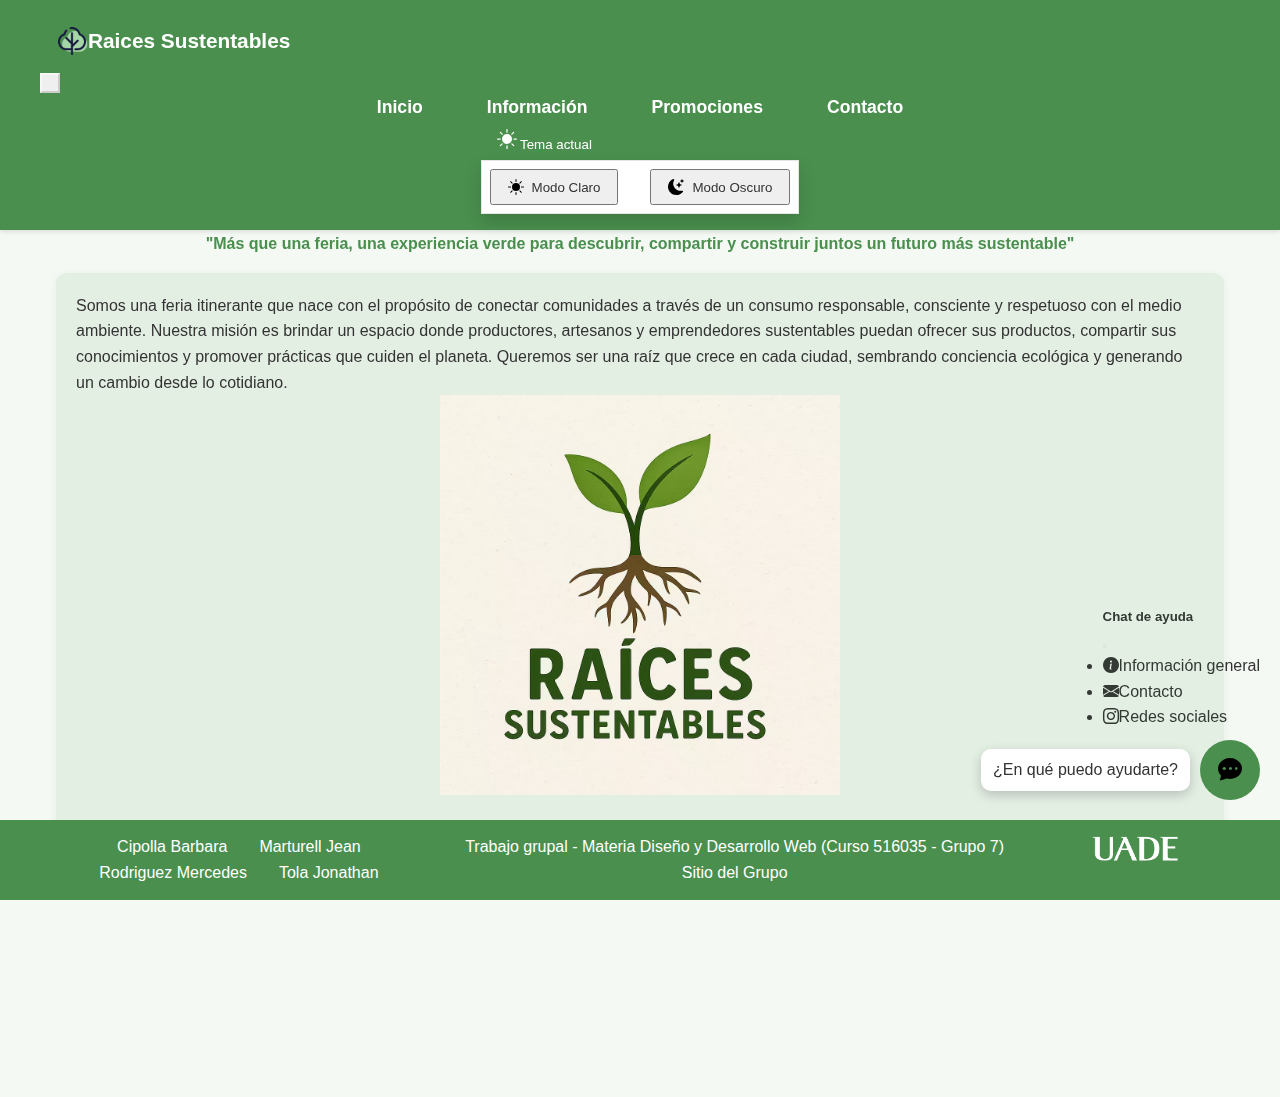
<file: index.html>
<!DOCTYPE html>
<html lang="es">

<head>
    <meta charset="UTF-8">
    <meta name="viewport" content="width=device-width, initial-scale=1">
    <meta name="description" content="Raices Sustentables - Proyecto de sustentabilidad">
    <title>Raices Sustentables</title>
    <link href="https://cdn.jsdelivr.net/npm/bootstrap@5.3.6/dist/css/bootstrap.min.css" rel="stylesheet"
        integrity="sha384-4Q6Gf2aSP4eDXB8Miphtr37CMZZQ5oXLH2yaXMJ2w8e2ZtHTl7GptT4jmndRuHDT" crossorigin="anonymous">
    <link href="https://cdn.jsdelivr.net/npm/bootstrap-icons@1.11.3/font/bootstrap-icons.css" rel="stylesheet">
    <link rel="stylesheet" href="src/css/styles.css">
    <link rel="stylesheet" href="src/css/home.css">
    <link rel="stylesheet" href="src/css/chatbot.css">
    <link rel="icon" href="src/img/icons8-árbol-48.png" />
</head>

<body>
    <header>
        <nav class="navbar navbar-expand-lg">
            <div class="container-fluid px-4">
                <a class="navbar-brand text-white text-decoration-none" href="index.html">
                    <img src="src/img/icons8-árbol-48.png" alt="Logo" width="40" height="40" class="me-2">
                    Raices Sustentables
                </a>
                <button class="navbar-toggler" type="button" data-bs-toggle="collapse" data-bs-target="#navbarNav"
                    aria-controls="navbarNav" aria-expanded="false" aria-label="Toggle navigation">
                    <span class="navbar-toggler-icon"></span>
                </button>
                <div class="collapse navbar-collapse" id="navbarNav">
                    <ul class="navbar-nav ms-auto mb-2 mb-lg-0 me-4">
                        <li class="nav-item px-3">
                            <a class="nav-link" href="index.html">Inicio</a>
                        </li>
                        <li class="nav-item px-3">
                            <a class="nav-link" href="src/informacion.html">Información</a>
                        </li>
                        <li class="nav-item px-3">
                            <a class="nav-link" href="src/pagos.html">Promociones</a>
                        </li>
                        <li class="nav-item px-3">
                            <a class="nav-link" href="src/contacto.html">Contacto</a>
                        </li>
                    </ul>
                    <ul class="navbar-nav">
                        <li class="nav-item">
                            <div class="dropdown">
                                <button class="btn dropdown-toggle" type="button" data-bs-toggle="dropdown"
                                    aria-expanded="false" id="darkModeToggle" aria-label="Cambiar tema de la página">
                                    <img src="src/img/sun-fill.svg" alt="" width="20" height="20"
                                        style="filter: invert(1);" aria-hidden="true">
                                    <span class="visually-hidden">Tema actual</span>
                                </button>
                                <ul class="dropdown-menu dropdown-menu-end" aria-labelledby="darkModeToggle">
                                    <li><button class="dropdown-item" data-theme="light">
                                            <img src="src/img/sun-fill.svg" alt="" width="16" height="16" class="me-2"
                                                aria-hidden="true">
                                            <span>Modo Claro</span>
                                        </button></li>
                                    <li><button class="dropdown-item" data-theme="dark">
                                            <img src="src/img/moon-stars-fill.svg" alt="" width="16" height="16"
                                                class="me-2" aria-hidden="true">
                                            <span>Modo Oscuro</span>
                                        </button></li>
                                </ul>
                            </div>
                        </li>
                    </ul>
                </div>
            </div>
        </nav>
    </header>
    <main>
        <h1>¡ Bienvenido a Raices Sustentables !</h1>
        <div class="text-center">
            <h3 class="slogan">
                "Más que una feria, una experiencia verde para descubrir, compartir y construir juntos un futuro más
                sustentable"
            </h3>
        </div>
        <div class="container px-0">
            <section id="mision">
                <div class="row">
                    <p> Somos una feria itinerante que nace con el propósito de conectar comunidades a través de un
                        consumo responsable, consciente y respetuoso con el medio ambiente.
                        Nuestra misión es brindar un espacio donde productores, artesanos y emprendedores sustentables
                        puedan ofrecer sus productos, compartir sus conocimientos y promover prácticas que cuiden el
                        planeta.
                        Queremos ser una raíz que crece en cada ciudad, sembrando conciencia ecológica y generando un
                        cambio desde lo cotidiano.
                    </p>
                    <img src="src/img/logo.avif" alt="En construcción" class="logo-preliminar">
                </div>
            </section>
        </div>
    </main>
    <footer>
        <div class="footer-content">
            <div>
                <ul class="list-unstyled mb-0">
                    <li>Cipolla Barbara</li>
                    <li>Marturell Jean</li>
                </ul>
                <ul class="list-unstyled mb-0">
                    <li>Rodriguez Mercedes</li>
                    <li>Tola Jonathan</li>
                </ul>
            </div>
            <div>
                <div>
                    <p class="mb-1">Trabajo grupal - Materia Diseño y Desarrollo Web (Curso 516035 - Grupo 7)</p>
                </div>
                <div>
                    <a href="https://cuervojona.github.io/tp-g7-raices-sustentables/index.html">Sitio del Grupo</a>
                </div>
            </div>
            <div class="align-content-center">
                <img src="src/img/uade-logo.png" alt="uade-logo">
            </div>
        </div>
    </footer>
    <div id="chatbot-container">
        <div id="chatbot-label">¿En qué puedo ayudarte?</div>
        <button id="chatbot-button" class="btn btn-primary shadow" data-bs-toggle="modal"
            data-bs-target="#chatbotModal">
            <i class="bi bi-chat-dots-fill"></i>
        </button>
    </div>

    <!-- Modal del chatbot -->
    <div class="modal fade chatbot-modal" id="chatbotModal" tabindex="-1" aria-hidden="true">
        <div class="modal-dialog">
            <div class="modal-content shadow">
                <div class="modal-header">
                    <h5 class="modal-title">Chat de ayuda</h5>
                    <button type="button" class="btn-close" data-bs-dismiss="modal" aria-label="Cerrar"></button>
                </div>
                <div class="modal-body">
                    <ul class="list-group">
                        <li class="list-group-item list-group-item-action" onclick="mostrarRespuesta('info')">
                            <i class="bi bi-info-circle-fill me-2"></i>Información general
                        </li>
                        <li class="list-group-item list-group-item-action" onclick="mostrarRespuesta('contacto')">
                            <i class="bi bi-envelope-fill me-2"></i>Contacto
                        </li>
                        <li class="list-group-item list-group-item-action" onclick="mostrarRespuesta('redes')">
                            <i class="bi bi-instagram me-2"></i>Redes sociales
                        </li>
                    </ul>
                </div>
            </div>
        </div>
    </div>
    <script src="src/js/script.js"></script>
    <script src="https://cdn.jsdelivr.net/npm/bootstrap@5.3.6/dist/js/bootstrap.bundle.min.js"
        integrity="sha384-j1CDi7MgGQ12Z7Qab0qlWQ/Qqz24Gc6BM0thvEMVjHnfYGF0rmFCozFSxQBxwHKO"
        crossorigin="anonymous"></script>
</body>

</html>
</file>
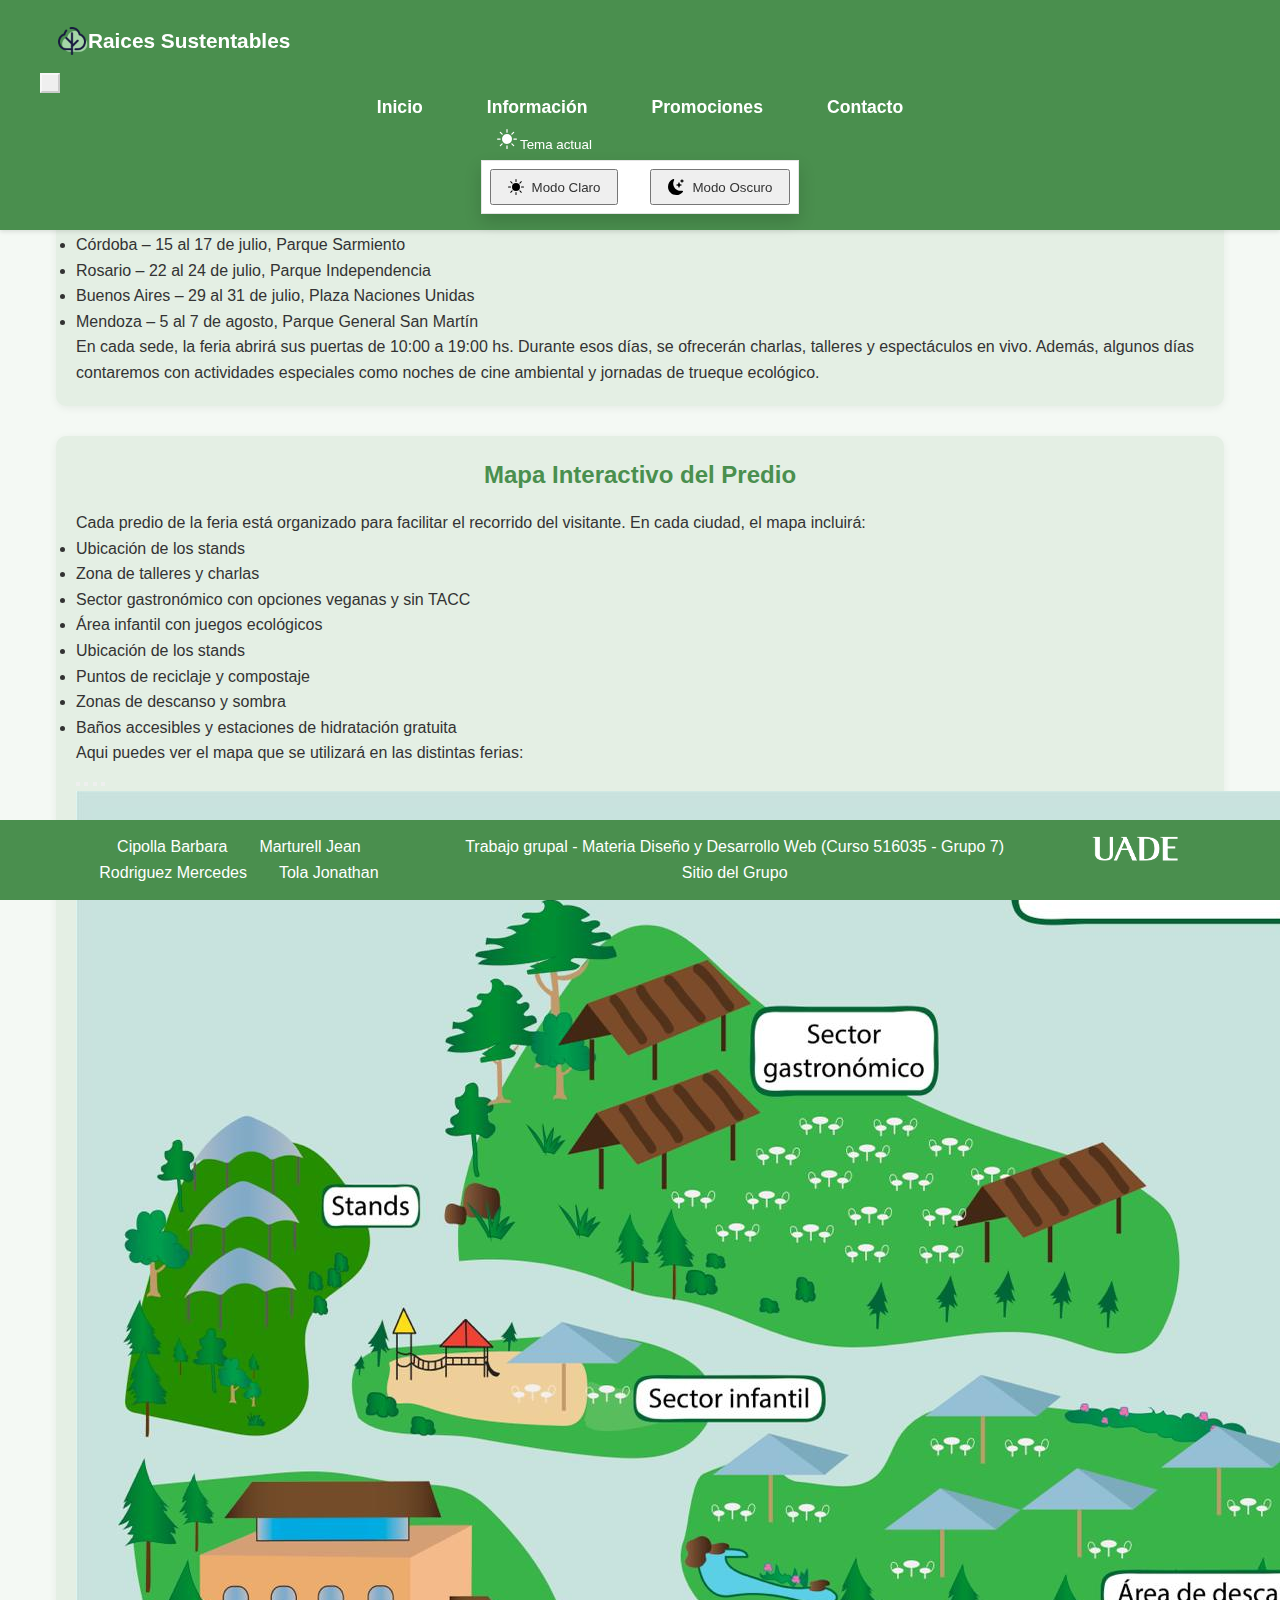
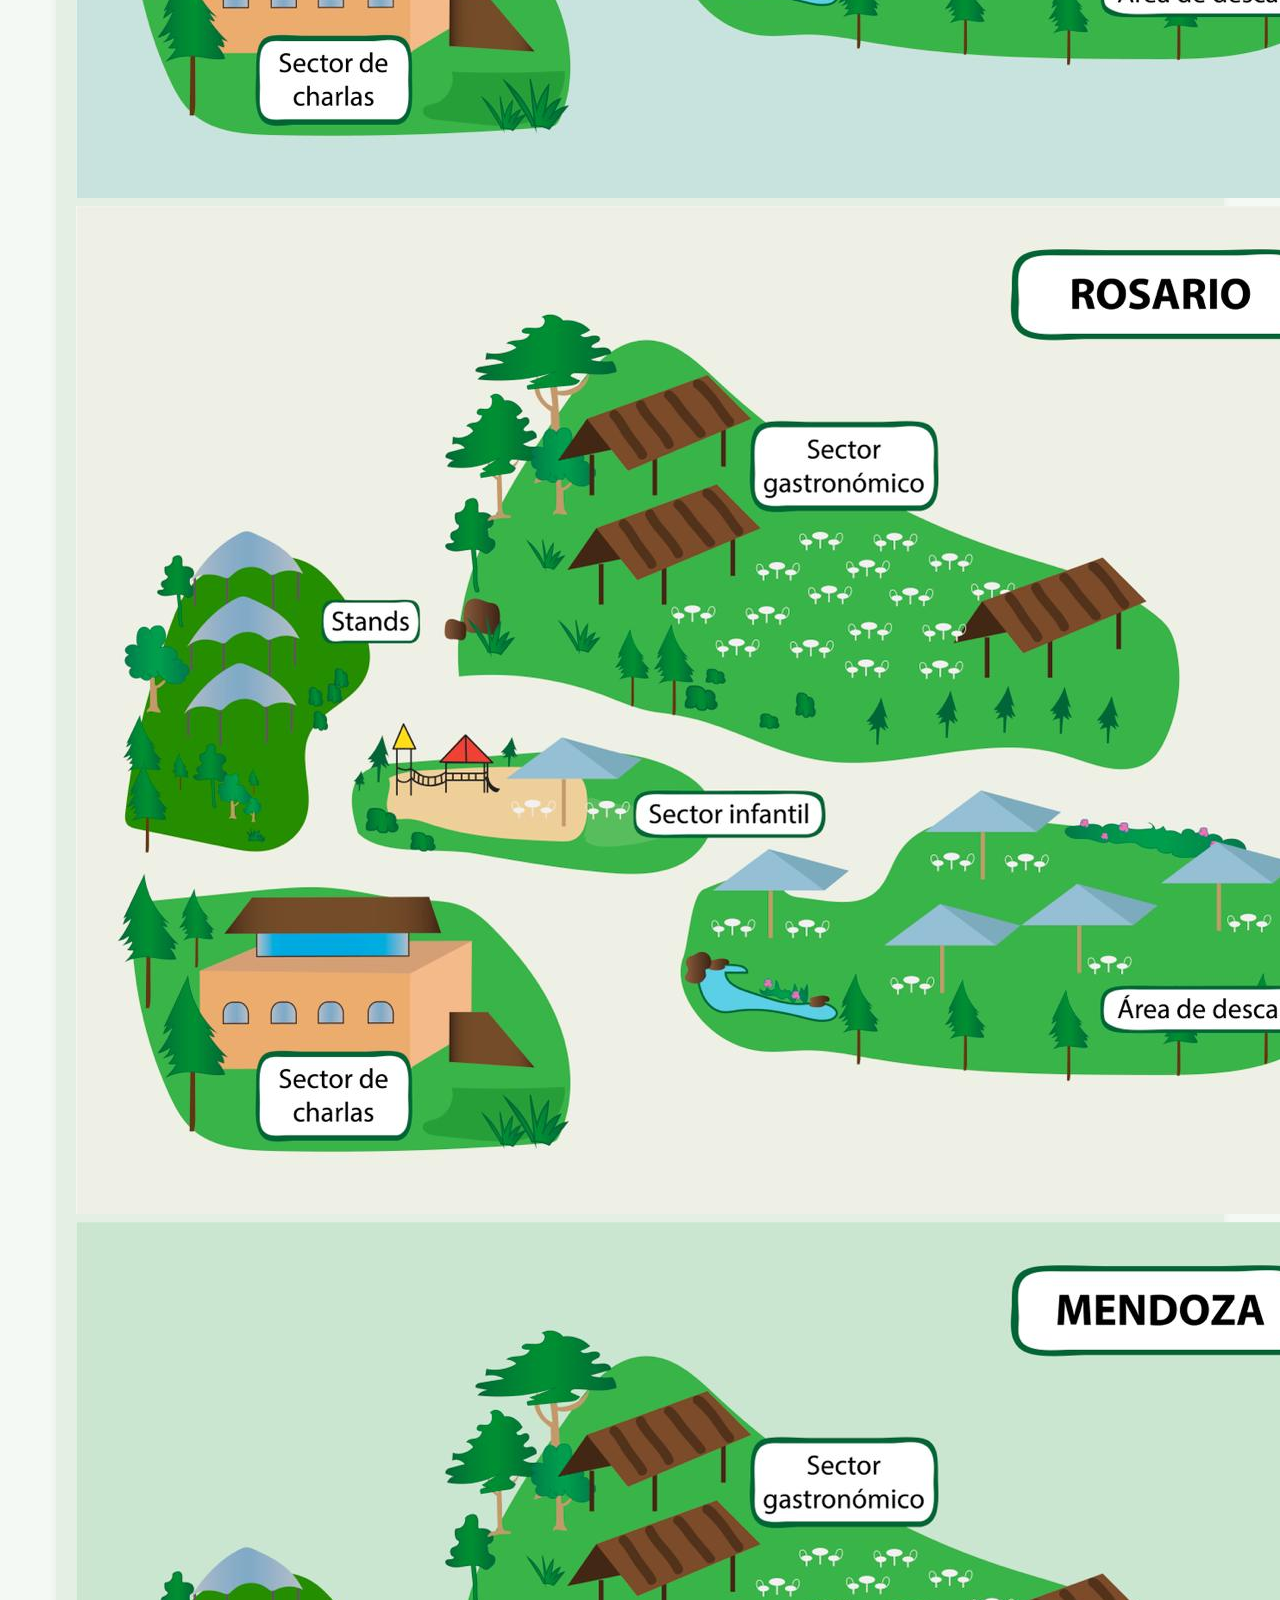
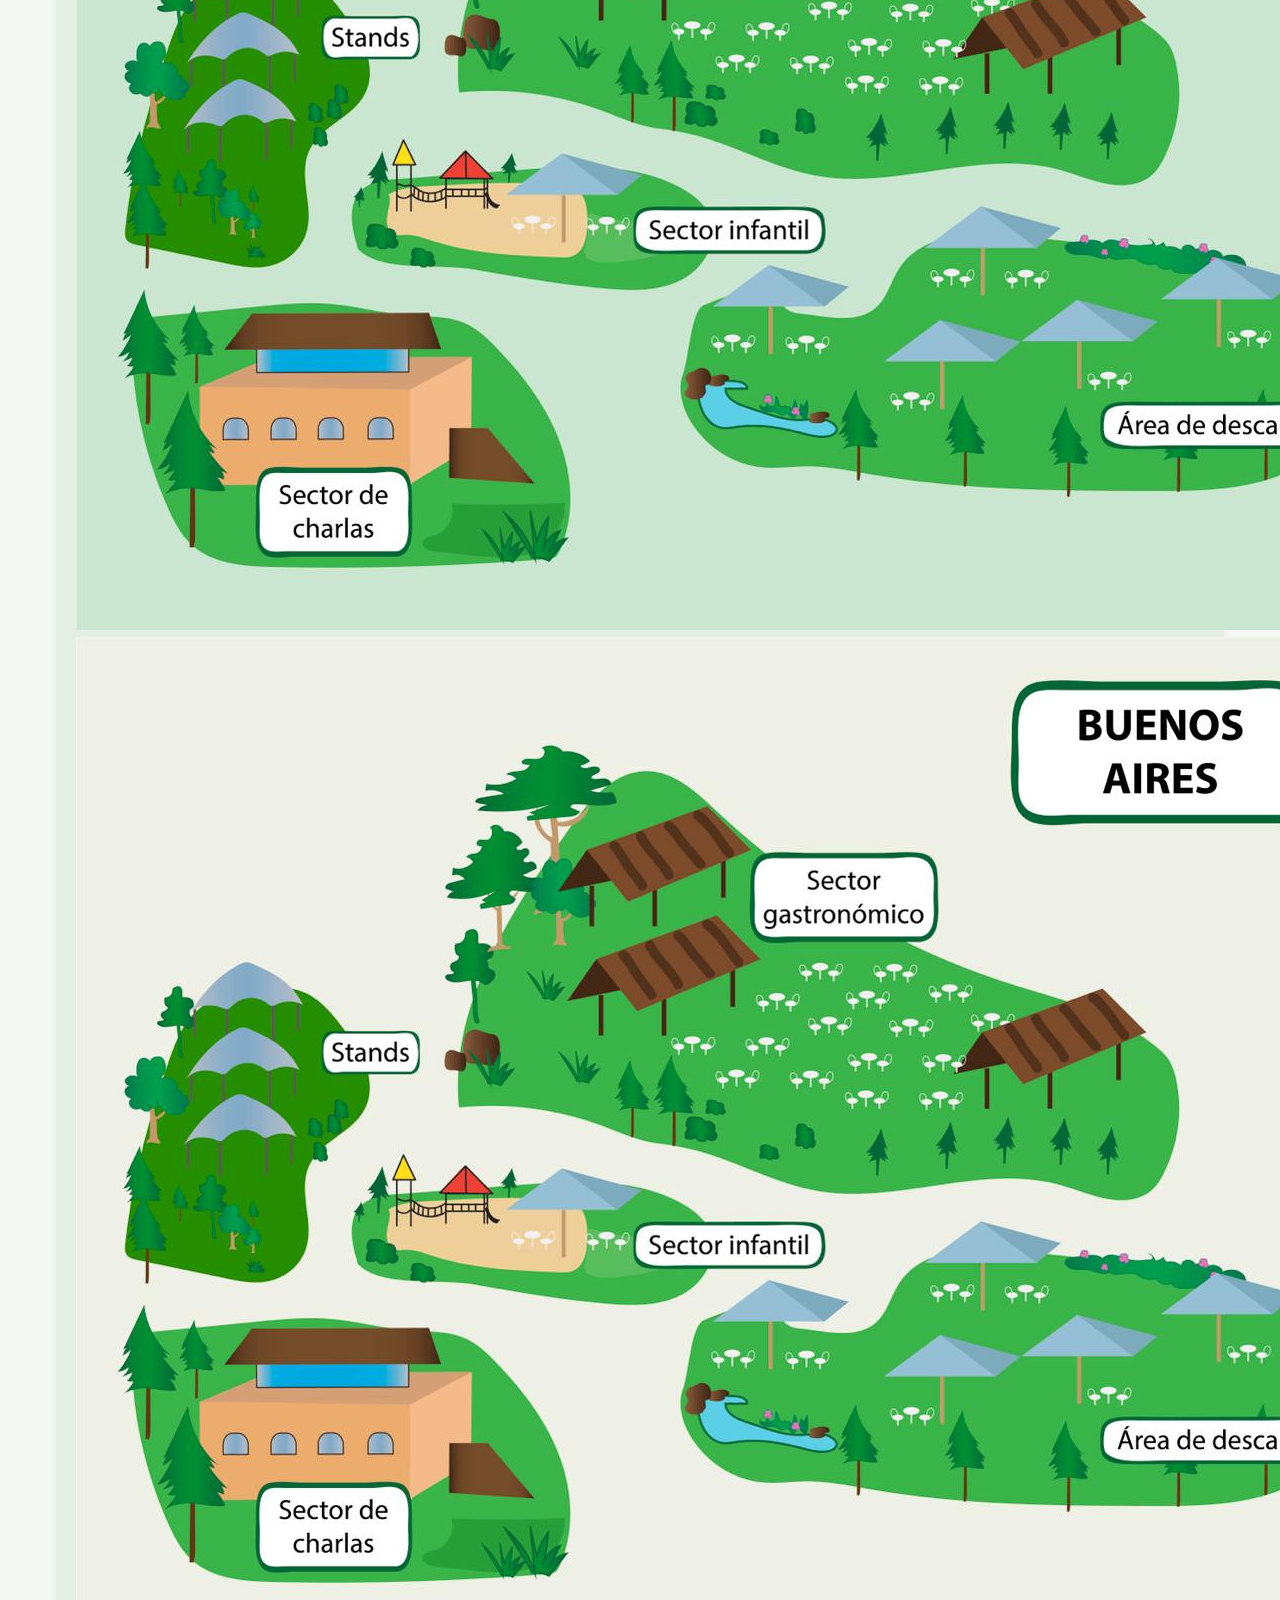
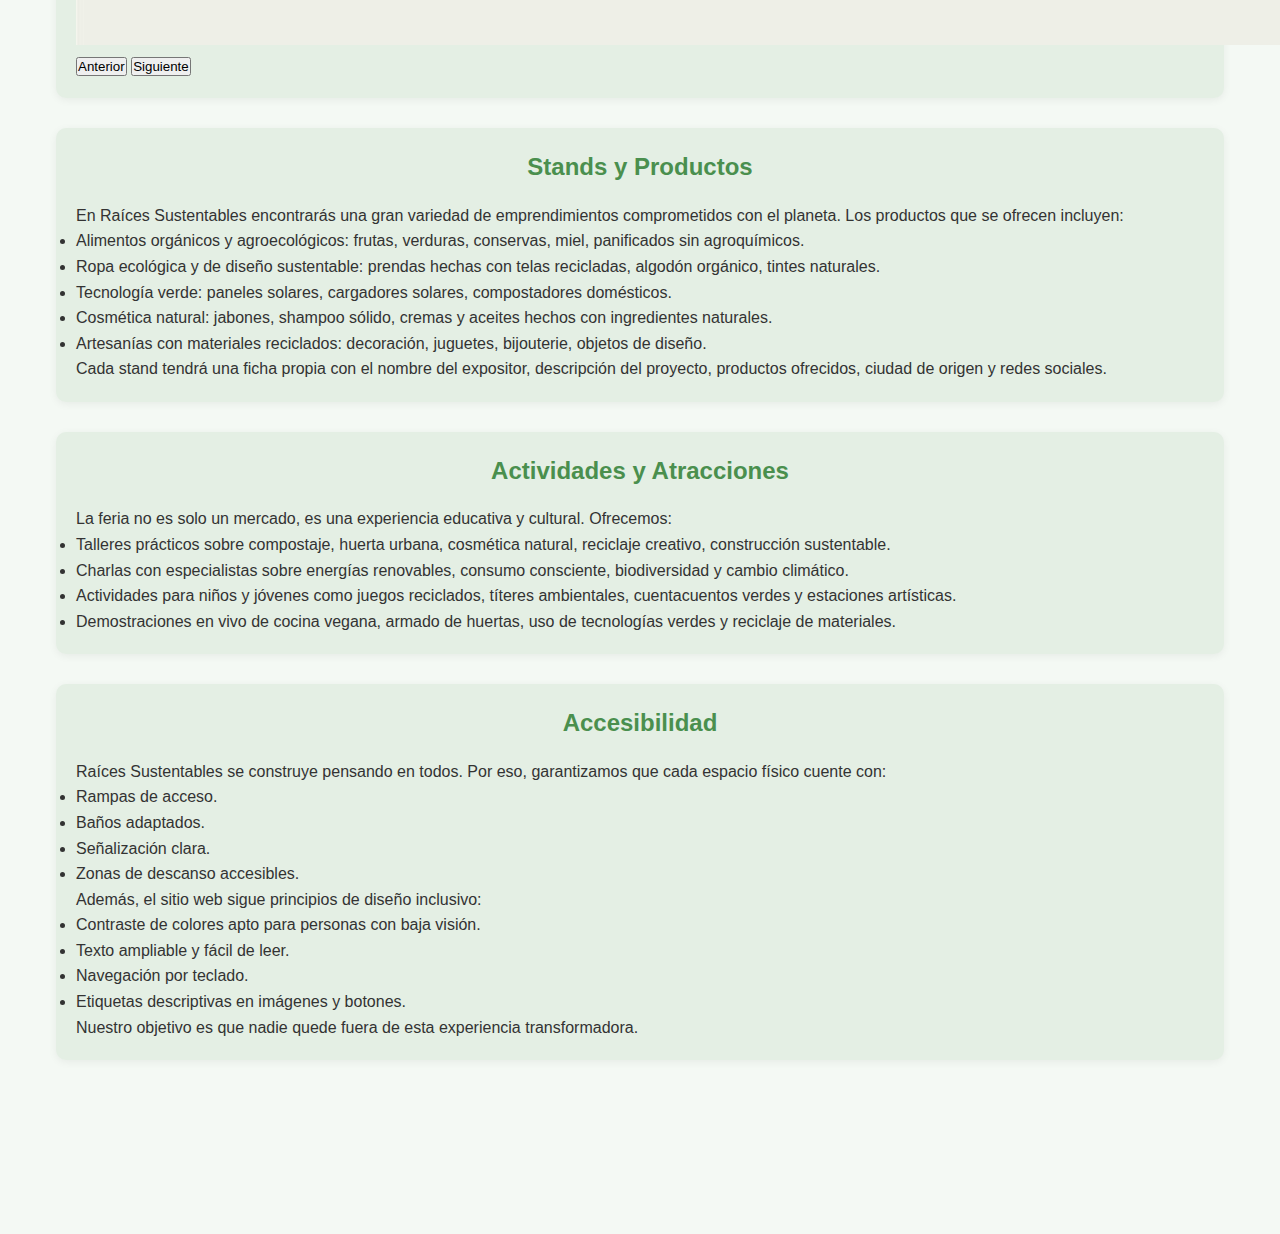
<file: informacion.html>
<!DOCTYPE html>
<html lang="es">

<head>
    <meta charset="UTF-8">
    <meta name="viewport" content="width=device-width, initial-scale=1">
    <meta name="description" content="Raices Sustentables - Proyecto de sustentabilidad">
    <title>Raices Sustentables</title>
    <link href="https://cdn.jsdelivr.net/npm/bootstrap@5.3.6/dist/css/bootstrap.min.css" rel="stylesheet"
        integrity="sha384-4Q6Gf2aSP4eDXB8Miphtr37CMZZQ5oXLH2yaXMJ2w8e2ZtHTl7GptT4jmndRuHDT" crossorigin="anonymous">
    <link rel="stylesheet" href="css/styles.css">
    <link rel="stylesheet" href="css/home.css">
    <link rel="icon" href="img/icons8-árbol-48.png" />
</head>

<body>
    <header>
        <nav class="navbar navbar-expand-lg">
            <div class="container-fluid px-4">
                <a class="navbar-brand text-white text-decoration-none" href="index.html">
                    <img src="img/icons8-árbol-48.png" alt="Logo" width="40" height="40" class="me-2">
                    Raices Sustentables
                </a>
                <button class="navbar-toggler" type="button" data-bs-toggle="collapse" data-bs-target="#navbarNav"
                    aria-controls="navbarNav" aria-expanded="false" aria-label="Toggle navigation">
                    <span class="navbar-toggler-icon"></span>
                </button>
                <div class="collapse navbar-collapse" id="navbarNav">
                    <ul class="navbar-nav ms-auto mb-2 mb-lg-0 me-4">
                        <li class="nav-item px-3">
                            <a class="nav-link" href="index.html">Inicio</a>
                        </li>
                        <li class="nav-item px-3">
                            <a class="nav-link" href="informacion.html">Información</a>
                        </li>
                        <li class="nav-item px-3">
                            <a class="nav-link" href="pagos.html">Promociones</a>
                        </li>
                        <li class="nav-item px-3">
                            <a class="nav-link" href="contacto.html">Contacto</a>
                        </li>
                    </ul>
                    <ul class="navbar-nav">
                        <li class="nav-item">
                            <div class="dropdown">
                                <button class="btn dropdown-toggle" type="button" data-bs-toggle="dropdown"
                                    aria-expanded="false" id="darkModeToggle" aria-label="Cambiar tema de la página">
                                    <img src="img/sun-fill.svg" alt="" width="20" height="20" style="filter: invert(1);"
                                        aria-hidden="true">
                                    <span class="visually-hidden">Tema actual</span>
                                </button>
                                <ul class="dropdown-menu dropdown-menu-end" aria-labelledby="darkModeToggle">
                                    <li><button class="dropdown-item" data-theme="light">
                                            <img src="img/sun-fill.svg" alt="" width="16" height="16" class="me-2"
                                                aria-hidden="true">
                                            <span>Modo Claro</span>
                                        </button></li>
                                    <li><button class="dropdown-item" data-theme="dark">
                                            <img src="img/moon-stars-fill.svg" alt="" width="16" height="16"
                                                class="me-2" aria-hidden="true">
                                            <span>Modo Oscuro</span>
                                        </button></li>
                                </ul>
                            </div>
                        </li>
                    </ul>
                </div>
            </div>
        </nav>
    </header>





    <main>
        <div class="container px-0">
          <section id="calendaerio">
            <h2>Calendario de Ciudades y Fechas</h2>
            <div class="row justify-content-center text-center">
              <p>La feria recorre distintas ciudades llevando innovación verde y cultura sustentable.
                Estas son nuestras próximas paradas:
              </p>
              <ul class="list-unstyled">
                <li>Córdoba – 15 al 17 de julio, Parque Sarmiento</li>
                <li>Rosario – 22 al 24 de julio, Parque Independencia</li>
                <li>Buenos Aires – 29 al 31 de julio, Plaza Naciones Unidas</li>
                <li>Mendoza – 5 al 7 de agosto, Parque General San Martín</li>
              </ul>
              <p>En cada sede, la feria abrirá sus puertas de 10:00 a 19:00 hs. 
                Durante esos días, se ofrecerán charlas, talleres y espectáculos en vivo. 
                Además, algunos días contaremos con actividades especiales como noches de cine ambiental y jornadas de trueque ecológico.
              </p>
            </div>
          </section>
    
          <section id="mapa">
            <h2>Mapa Interactivo del Predio</h2>
            <div class="row justify-content-center text-center">
              <p>Cada predio de la feria está organizado para facilitar el recorrido del visitante. 
                En cada ciudad, el mapa incluirá:
              </p>
                <ul class="list-unstyled">
                  <li>Ubicación de los stands</li>
                  <li>Zona de talleres y charlas</li>
                  <li>Sector gastronómico con opciones veganas y sin TACC</li>
                  <li>Área infantil con juegos ecológicos</li>
                  <li>Ubicación de los stands</li>
                  <li>Puntos de reciclaje y compostaje</li>
                  <li>Zonas de descanso y sombra</li>
                  <li>Baños accesibles y estaciones de hidratación gratuita</li>
                </ul>
            </div>
            <p class="text-center fw-bold text-uppercase">
              Aqui puedes ver el mapa que se utilizará en las distintas ferias:
            </p>
            <div id="carruselMapas" class="carousel slide mt-4" data-bs-ride="carousel">
              <div class="carousel-indicators">
                <button type="button" data-bs-target="#carruselMapas" data-bs-slide-to="0" class="active" aria-current="true" aria-label="Mapa 1"></button>
                <button type="button" data-bs-target="#carruselMapas" data-bs-slide-to="1" aria-label="Mapa 2"></button>
                <button type="button" data-bs-target="#carruselMapas" data-bs-slide-to="2" aria-label="Mapa 3"></button>
                <button type="button" data-bs-target="#carruselMapas" data-bs-slide-to="3" aria-label="Mapa 4"></button>
              </div>
              <div class="carousel-inner rounded shadow">
                <div class="carousel-item active">
                  <img src="img/cordoba.jpeg" class="d-block w-100" alt="Mapa Córdoba">
                </div>
                <div class="carousel-item">
                  <img src="img/rosario.jpeg" class="d-block w-100" alt="Mapa Rosario">
                </div>
                <div class="carousel-item">
                  <img src="img/mendoza.jpeg" class="d-block w-100" alt="Mapa Mendoza">
                </div>
                <div class="carousel-item">
                  <img src="img/bs.jpeg" class="d-block w-100" alt="Mapa Buenos Aires">
                </div>
              </div>
              <button class="carousel-control-prev" type="button" data-bs-target="#carruselMapas" data-bs-slide="prev">
                <span class="carousel-control-prev-icon" aria-hidden="true"></span>
                <span class="visually-hidden">Anterior</span>
              </button>
              <button class="carousel-control-next" type="button" data-bs-target="#carruselMapas" data-bs-slide="next">
                <span class="carousel-control-next-icon" aria-hidden="true"></span>
                <span class="visually-hidden">Siguiente</span>
              </button>
            </div>
          </section>
          <section id="stands">
            <h2>Stands y Productos</h2>
            <div class="row justify-content-center text-center">
              <p>En Raíces Sustentables encontrarás una gran variedad de emprendimientos comprometidos con el planeta. 
                Los productos que se ofrecen incluyen:
              </p>
              <ul class="list-unstyled">
                <li>Alimentos orgánicos y agroecológicos: frutas, verduras, conservas, miel, panificados sin agroquímicos.</li>
                <li>Ropa ecológica y de diseño sustentable: prendas hechas con telas recicladas, algodón orgánico, tintes naturales.</li>
                <li>Tecnología verde: paneles solares, cargadores solares, compostadores domésticos.</li>
                <li>Cosmética natural: jabones, shampoo sólido, cremas y aceites hechos con ingredientes naturales.</li>
                <li>Artesanías con materiales reciclados: decoración, juguetes, bijouterie, objetos de diseño.</li>
              </ul>
              <p>
                Cada stand tendrá una ficha propia con el nombre del expositor, descripción del proyecto, productos ofrecidos, ciudad de origen y redes sociales.
              </p>
            </div>
          </section>
          <section id="actividades">
            <h2>Actividades y Atracciones</h2>
            <div class="row justify-content-center text-center">
              <p>La feria no es solo un mercado, es una experiencia educativa y cultural. 
                Ofrecemos:
              </p>
              <ul class="list-unstyled">
                <li>Talleres prácticos sobre compostaje, huerta urbana, cosmética natural, reciclaje creativo, construcción sustentable.</li>
                <li>Charlas con especialistas sobre energías renovables, consumo consciente, biodiversidad y cambio climático.</li>
                <li>Actividades para niños y jóvenes como juegos reciclados, títeres ambientales, cuentacuentos verdes y estaciones artísticas.</li>
                <li>Demostraciones en vivo de cocina vegana, armado de huertas, uso de tecnologías verdes y reciclaje de materiales.</li>
              </ul>
            </div>
          </section>
          <section id="accesibilidad">
            <h2>Accesibilidad</h2>
            <div class="row justify-content-center text-center">
              <p>Raíces Sustentables se construye pensando en todos. 
                Por eso, garantizamos que cada espacio físico cuente con:
              </p>
              <ul class="list-unstyled">
                <li>Rampas de acceso.</li>
                <li>Baños adaptados.</li>
                <li>Señalización clara.</li>
                <li>Zonas de descanso accesibles.</li>
              </ul>
              <p>Además, el sitio web sigue principios de diseño inclusivo:</p>
              <ul class="list-unstyled">
                <li>Contraste de colores apto para personas con baja visión.</li>
                <li>Texto ampliable y fácil de leer.</li>
                <li>Navegación por teclado.</li>
                <li>Etiquetas descriptivas en imágenes y botones.</li>
              </ul>
              <p>Nuestro objetivo es que nadie quede fuera de esta experiencia transformadora.</p>
            </div>
          </section>

      </div>
    </main>
  
    <footer>
        <div class="footer-content">
            <div>
                <ul class="list-unstyled mb-0">
                    <li>Cipolla Barbara</li>
                    <li>Marturell Jean</li>
                </ul>
                <ul class="list-unstyled mb-0">
                    <li>Rodriguez Mercedes</li>
                    <li>Tola Jonathan</li>
                </ul>
            </div>
            <div>
                <div>
                    <p class="mb-1">Trabajo grupal - Materia Diseño y Desarrollo Web (Curso 516035 - Grupo 7)</p>
                </div>
                <div>
                    <a href="https://cuervojona.github.io/tp-g7-raices-sustentables/index.html">Sitio del Grupo</a>
                </div>
            </div>
            <div class="align-content-center">
                <img src="img/uade-logo.png" alt="uade-logo">
            </div>
        </div>
    </footer>
    <script src="js/script.js"></script>
    <script src="https://cdn.jsdelivr.net/npm/bootstrap@5.3.6/dist/js/bootstrap.bundle.min.js"
        integrity="sha384-j1CDi7MgGQ12Z7Qab0qlWQ/Qqz24Gc6BM0thvEMVjHnfYGF0rmFCozFSxQBxwHKO"
        crossorigin="anonymous"></script>
</body>

</html>
</file>
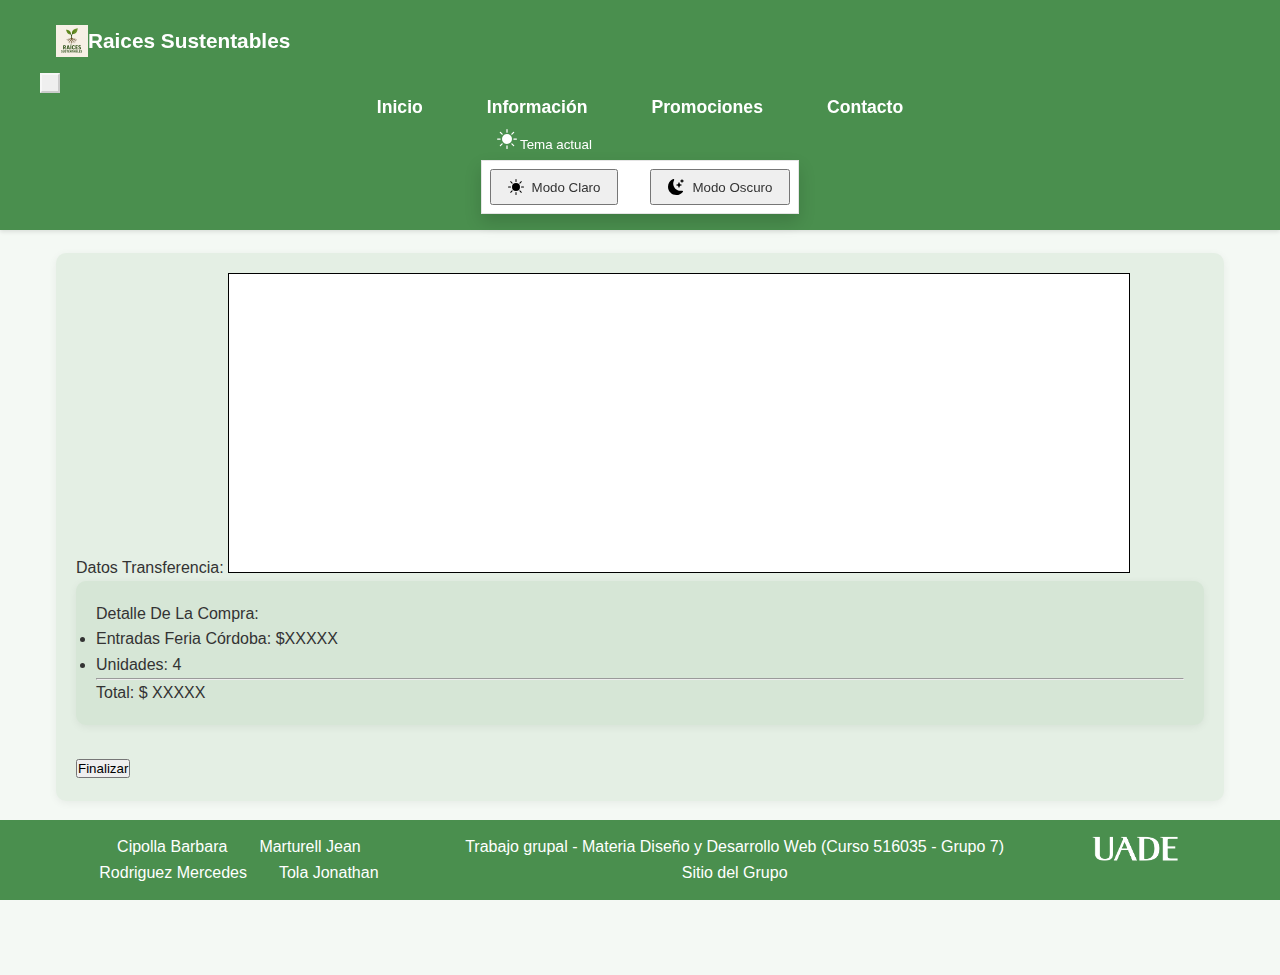
<file: tarjetas.html>
<!DOCTYPE html>
<html lang="es">

<head>
    <meta charset="UTF-8">
    <meta name="viewport" content="width=device-width, initial-scale=1">
    <meta name="description" content="Raices Sustentables - Proyecto de sustentabilidad">
    <title>Raices Sustentables</title>
    <link href="https://cdn.jsdelivr.net/npm/bootstrap@5.3.6/dist/css/bootstrap.min.css" rel="stylesheet"
        integrity="sha384-4Q6Gf2aSP4eDXB8Miphtr37CMZZQ5oXLH2yaXMJ2w8e2ZtHTl7GptT4jmndRuHDT" crossorigin="anonymous">
    <link rel="stylesheet" href="css/styles.css">
    <link rel="stylesheet" href="css/home.css">
  
    <link rel="icon" href="img/icons8-árbol-48.png" />
</head>

<body>
    <header>
        <nav class="navbar navbar-expand-lg">
            <div class="container-fluid px-4">
                <a class="navbar-brand text-white text-decoration-none" href="index.html">
                    <img src="img/logo.png" alt="Logo" width="40" height="40" class="me-2">
                    Raices Sustentables
                </a>
                <button class="navbar-toggler" type="button" data-bs-toggle="collapse" data-bs-target="#navbarNav"
                    aria-controls="navbarNav" aria-expanded="false" aria-label="Toggle navigation">
                    <span class="navbar-toggler-icon"></span>
                </button>
                <div class="collapse navbar-collapse" id="navbarNav">
                    <ul class="navbar-nav ms-auto mb-2 mb-lg-0 me-4">
                        <li class="nav-item px-3">
                            <a class="nav-link" href="index.html">Inicio</a>
                        </li>
                        <li class="nav-item px-3">
                            <a class="nav-link" href="informacion.html">Información</a>
                        </li>
                        <li class="nav-item px-3">
                            <a class="nav-link" href="pagos.html">Promociones</a>
                        </li>
                        <li class="nav-item px-3">
                            <a class="nav-link" href="contacto.html">Contacto</a>
                        </li>
                    </ul>
                    <ul class="navbar-nav">
                        <li class="nav-item">
                            <div class="dropdown">
                                <button class="btn dropdown-toggle" type="button" data-bs-toggle="dropdown"
                                    aria-expanded="false" id="darkModeToggle" aria-label="Cambiar tema de la página">
                                    <img src="img/sun-fill.svg" alt="" width="20" height="20" style="filter: invert(1);"
                                        aria-hidden="true">
                                    <span class="visually-hidden">Tema actual</span>
                                </button>
                                <ul class="dropdown-menu dropdown-menu-end" aria-labelledby="darkModeToggle">
                                    <li><button class="dropdown-item" data-theme="light">
                                            <img src="img/sun-fill.svg" alt="" width="16" height="16" class="me-2"
                                                aria-hidden="true">
                                            <span>Modo Claro</span>
                                        </button></li>
                                    <li><button class="dropdown-item" data-theme="dark">
                                            <img src="img/moon-stars-fill.svg" alt="" width="16" height="16"
                                                class="me-2" aria-hidden="true">
                                            <span>Modo Oscuro</span>
                                        </button></li>
                                </ul>
                            </div>
                        </li>
                    </ul>
                </div>
            </div>
        </nav>
    </header>


    <main class="container">
    

<section class="text-center" style="color: #4a8f4e;">
    <p class="mb-0 fw-bold">3 Y 6 Cuotas Con Visa Y American Express</p>
    <p class="mb-0 fw-bold">2X1 Con Club La Nación - Preventa Exclusiva Para Clientes BBVA</p>
</section>

    <section class="row mt-4">
    <div class="col-md-6">
        <label for="transferencia" class="form-label fw-bold">Datos Transferencia:</label>
        <textarea id="transferencia" class="form-control" style="height: 300px; width: 80%; resize: none; border: 1px solid #000; border-radius: 0;"></textarea>
    </div>

    <div class="col-md-6 d-flex align-items-stretch">
        <section class="detalle-compra w-100">
            <p class="fw-bold mb-2 pt-2">Detalle De La Compra:</p>
            <ul class="mb-2">
                <li>Entradas Feria Córdoba: $XXXXX</li>
                <li>Unidades: 4</li>
            </ul>
            <hr>
            <p class="">Total: $ XXXXX</p>
        </section>
    </div>
        <div class="d-flex justify-content-end">
          <button class="btn btn-success btn-finalizar">Finalizar</button>
        </div>
      </div>
    </section>
  </main>




     <footer>
        <div class="footer-content">
            <div>
                <ul class="list-unstyled mb-0">
                    <li>Cipolla Barbara</li>
                    <li>Marturell Jean</li>
                </ul>
                <ul class="list-unstyled mb-0">
                    <li>Rodriguez Mercedes</li>
                    <li>Tola Jonathan</li>
                </ul>
            </div>
            <div>
                <div>
                    <p class="mb-1">Trabajo grupal - Materia Diseño y Desarrollo Web (Curso 516035 - Grupo 7)</p>
                </div>
                <div>
                    <a href="https://cuervojona.github.io/tp-g7-raices-sustentables/index.html">Sitio del Grupo</a>
                </div>
            </div>
            <div class="align-content-center">
                <img src="img/uade-logo.png" alt="uade-logo">
            </div>
        </div>
    </footer>
    <script src="js/script.js"></script>
    <script src="https://cdn.jsdelivr.net/npm/bootstrap@5.3.6/dist/js/bootstrap.bundle.min.js"
        integrity="sha384-j1CDi7MgGQ12Z7Qab0qlWQ/Qqz24Gc6BM0thvEMVjHnfYGF0rmFCozFSxQBxwHKO"
        crossorigin="anonymous"></script>
</body>

</html>
</file>
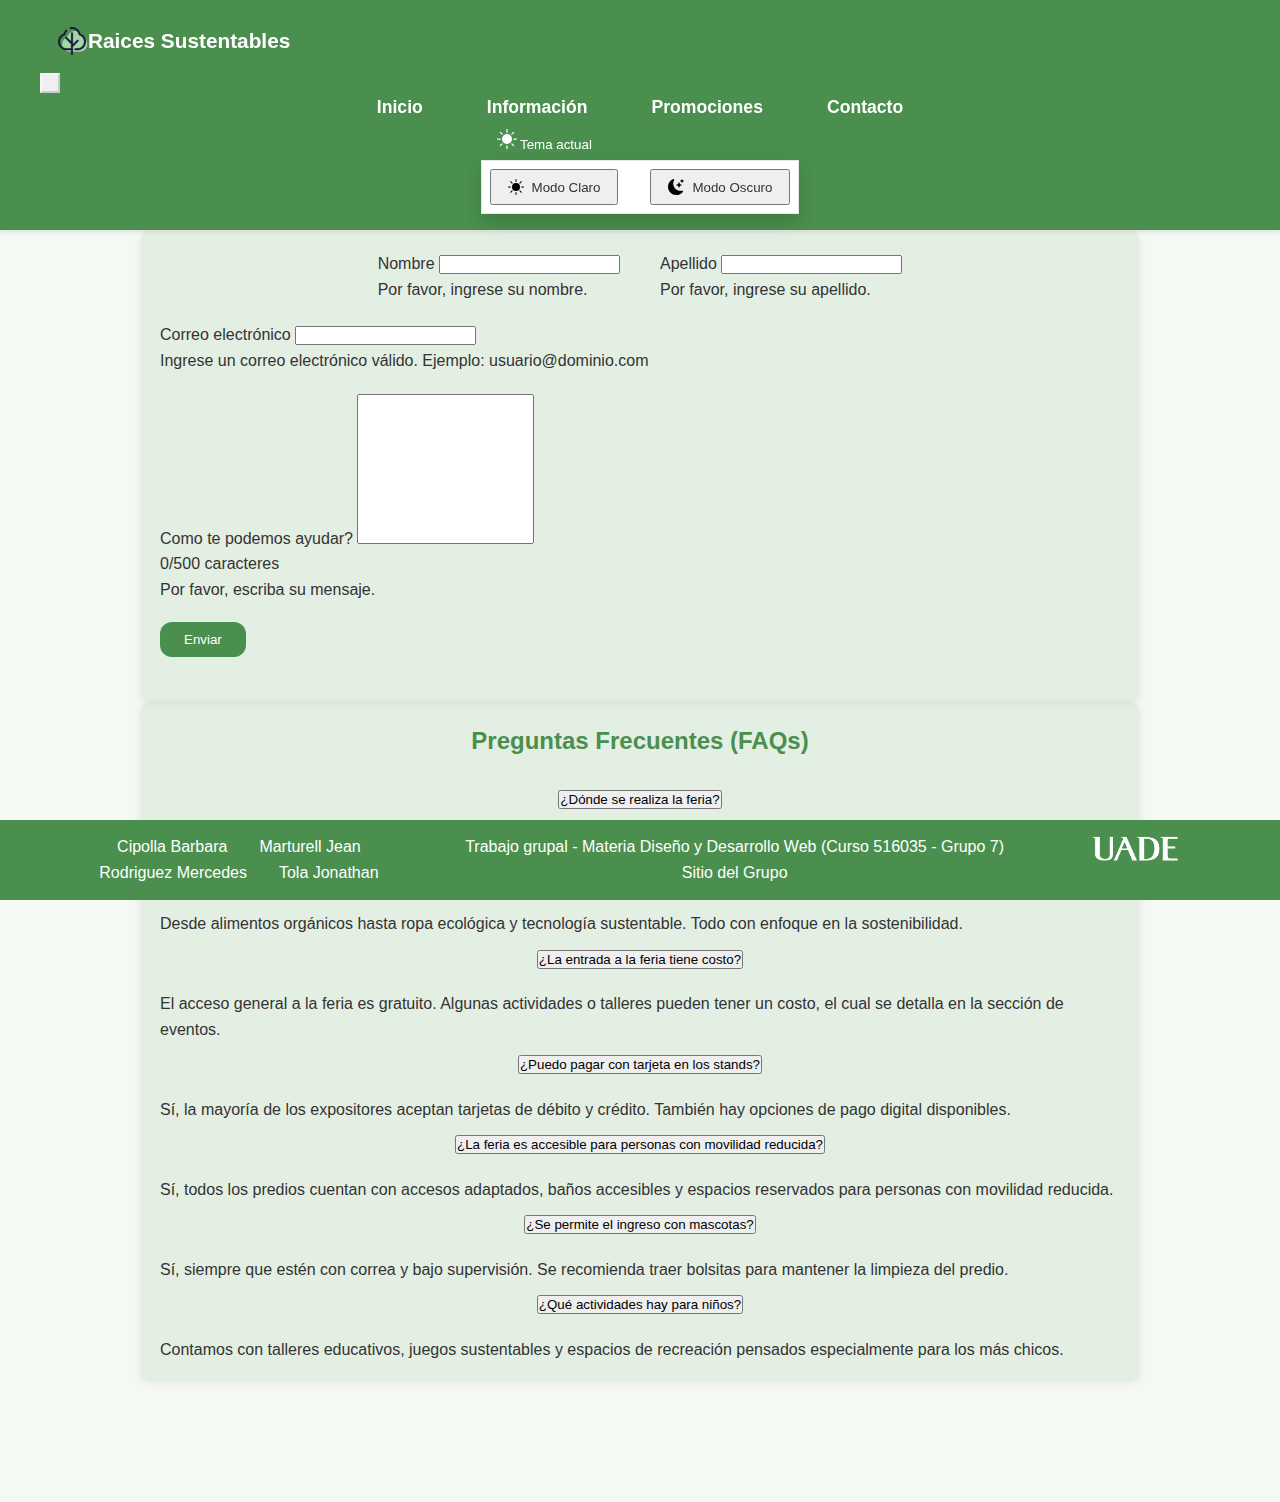
<file: src/contacto.html>
<!DOCTYPE html>
<html lang="es">

<head>
    <meta charset="UTF-8">
    <meta name="viewport" content="width=device-width, initial-scale=1">
    <meta name="description" content="Raices Sustentables - Proyecto de sustentabilidad">
    <title>Raices Sustentables</title>
    <link href="https://cdn.jsdelivr.net/npm/bootstrap@5.3.6/dist/css/bootstrap.min.css" rel="stylesheet"
        integrity="sha384-4Q6Gf2aSP4eDXB8Miphtr37CMZZQ5oXLH2yaXMJ2w8e2ZtHTl7GptT4jmndRuHDT" crossorigin="anonymous">
    <link rel="stylesheet" href="css/styles.css">
    <link rel="stylesheet" href="css/contacto.css">
    <link rel="icon" href="img/icons8-árbol-48.png" />
</head>

<body>
    <header>
        <nav class="navbar navbar-expand-lg">
            <div class="container-fluid px-4">
                <a class="navbar-brand text-white text-decoration-none" href="./../index.html">
                    <img src="img/icons8-árbol-48.png" alt="Logo" width="40" height="40" class="me-2">
                    Raices Sustentables
                </a>
                <button class="navbar-toggler" type="button" data-bs-toggle="collapse" data-bs-target="#navbarNav"
                    aria-controls="navbarNav" aria-expanded="false" aria-label="Toggle navigation">
                    <span class="navbar-toggler-icon"></span>
                </button>
                <div class="collapse navbar-collapse" id="navbarNav">
                    <ul class="navbar-nav ms-auto mb-2 mb-lg-0 me-4">
                        <li class="nav-item px-3">
                            <a class="nav-link" href="./../index.html">Inicio</a>
                        </li>
                        <li class="nav-item px-3">
                            <a class="nav-link" href="informacion.html">Información</a>
                        </li>
                        <li class="nav-item px-3">
                            <a class="nav-link" href="pagos.html">Promociones</a>
                        </li>
                        <li class="nav-item px-3">
                            <a class="nav-link" href="contacto.html">Contacto</a>
                        </li>
                    </ul>
                    <ul class="navbar-nav">
                        <li class="nav-item">
                            <div class="dropdown">
                                <button class="btn dropdown-toggle" type="button" data-bs-toggle="dropdown"
                                    aria-expanded="false" id="darkModeToggle" aria-label="Cambiar tema de la página">
                                    <img src="img/sun-fill.svg" alt="" width="20" height="20" style="filter: invert(1);"
                                        aria-hidden="true">
                                    <span class="visually-hidden">Tema actual</span>
                                </button>
                                <ul class="dropdown-menu dropdown-menu-end" aria-labelledby="darkModeToggle">
                                    <li><button class="dropdown-item" data-theme="light">
                                            <img src="img/sun-fill.svg" alt="" width="16" height="16" class="me-2"
                                                aria-hidden="true">
                                            <span>Modo Claro</span>
                                        </button></li>
                                    <li><button class="dropdown-item" data-theme="dark">
                                            <img src="img/moon-stars-fill.svg" alt="" width="16" height="16"
                                                class="me-2" aria-hidden="true">
                                            <span>Modo Oscuro</span>
                                        </button></li>
                                </ul>
                            </div>
                        </li>
                    </ul>
                </div>
            </div>
        </nav>
    </header>
    <main>
        <h1>¡Hola, Contanos sobre vos!</h1>
        <section class="row g-4 mb-4 mt-2">
            <div class="contacto-data-section col-md-6">
                <form novalidate class="needs-validation">
                    <div class="row-name">
                        <div class="col-md-6 mb-3">
                            <label for="nombre" class="form-label">Nombre</label>
                            <input type="text" class="form-control" id="nombre" required />
                            <div class="invalid-feedback">Por favor, ingrese su nombre.</div>
                        </div>
                        <div class="col-md-6 mb-3">
                            <label for="apellido" class="form-label">Apellido</label>
                            <input type="text" class="form-control" id="apellido" required />
                            <div class="invalid-feedback">Por favor, ingrese su apellido.</div>
                        </div>
                    </div>
                    <div class="mb-3">
                        <label for="email" class="form-label">Correo electrónico</label>
                        <input type="email" class="form-control" id="email" required />
                        <div class="invalid-feedback">Ingrese un correo electrónico válido. Ejemplo: usuario@dominio.com
                        </div>
                    </div>
                    <div class="mb-3">
                        <label for="mensaje" class="form-label">Como te podemos ayudar?</label>
                        <textarea class="form-control" id="mensaje" rows="4"
                            style="resize: none; height: 150px; overflow-y: auto;" maxlength="500" required></textarea>
                        <div class="form-text text-end">
                            <span id="charCount">0</span>/500 caracteres
                        </div>
                        <div class="invalid-feedback">Por favor, escriba su mensaje.</div>
                    </div>
                    <div class="text-end">
                        <button type="submit" class="btn btn-enviar">Enviar</button>
                    </div>
                </form>
            </div>
        </section>
        <!-- FAQs -->
        <section class="row g-2 mb-4 mt-2">
            <div class="col-md-6">
                <h2>Preguntas Frecuentes (FAQs)</h2>
                <div class="accordion" id="faqAccordion">
                    <!-- Pregunta 1 -->
                    <div class="accordion-item">
                        <h2 class="accordion-header" id="faq1">
                            <button class="accordion-button collapsed" type="button" data-bs-toggle="collapse"
                                data-bs-target="#collapse1">
                                ¿Dónde se realiza la feria?
                            </button>
                        </h2>
                        <div id="collapse1" class="accordion-collapse collapse" data-bs-parent="#faqAccordion">
                            <div class="accordion-body">
                                La feria es itinerante y recorre distintas ciudades de la
                                provincia. Consultá el calendario para más detalles.
                            </div>
                        </div>
                    </div>
                    <!-- Pregunta 2 -->
                    <div class="accordion-item">
                        <h2 class="accordion-header" id="faq2">
                            <button class="accordion-button collapsed" type="button" data-bs-toggle="collapse"
                                data-bs-target="#collapse2">
                                ¿Qué productos puedo encontrar?
                            </button>
                        </h2>
                        <div id="collapse2" class="accordion-collapse collapse" data-bs-parent="#faqAccordion">
                            <div class="accordion-body">
                                Desde alimentos orgánicos hasta ropa ecológica y tecnología
                                sustentable. Todo con enfoque en la sostenibilidad.
                            </div>
                        </div>
                    </div>
                    <!-- Pregunta 3 -->
                    <div class="accordion-item">
                        <h2 class="accordion-header" id="faq3">
                            <button class="accordion-button collapsed" type="button" data-bs-toggle="collapse"
                                data-bs-target="#collapse3">
                                ¿La entrada a la feria tiene costo?
                            </button>
                        </h2>
                        <div id="collapse3" class="accordion-collapse collapse" data-bs-parent="#faqAccordion">
                            <div class="accordion-body">
                                El acceso general a la feria es gratuito. Algunas actividades o talleres pueden
                                tener un
                                costo, el cual se detalla en la sección de eventos.
                            </div>
                        </div>
                    </div>

                    <!-- Pregunta 4 -->
                    <div class="accordion-item">
                        <h2 class="accordion-header" id="faq4">
                            <button class="accordion-button collapsed" type="button" data-bs-toggle="collapse"
                                data-bs-target="#collapse4">
                                ¿Puedo pagar con tarjeta en los stands?
                            </button>
                        </h2>
                        <div id="collapse4" class="accordion-collapse collapse" data-bs-parent="#faqAccordion">
                            <div class="accordion-body">
                                Sí, la mayoría de los expositores aceptan tarjetas de débito y crédito. También hay
                                opciones de pago digital disponibles.
                            </div>
                        </div>
                    </div>

                    <!-- Pregunta 5 -->
                    <div class="accordion-item">
                        <h2 class="accordion-header" id="faq5">
                            <button class="accordion-button collapsed" type="button" data-bs-toggle="collapse"
                                data-bs-target="#collapse5">
                                ¿La feria es accesible para personas con movilidad reducida?
                            </button>
                        </h2>
                        <div id="collapse5" class="accordion-collapse collapse" data-bs-parent="#faqAccordion">
                            <div class="accordion-body">
                                Sí, todos los predios cuentan con accesos adaptados, baños accesibles y espacios
                                reservados para personas con movilidad reducida.
                            </div>
                        </div>
                    </div>

                    <!-- Pregunta 6 -->
                    <div class="accordion-item">
                        <h2 class="accordion-header" id="faq6">
                            <button class="accordion-button collapsed" type="button" data-bs-toggle="collapse"
                                data-bs-target="#collapse6">
                                ¿Se permite el ingreso con mascotas?
                            </button>
                        </h2>
                        <div id="collapse6" class="accordion-collapse collapse" data-bs-parent="#faqAccordion">
                            <div class="accordion-body">
                                Sí, siempre que estén con correa y bajo supervisión. Se recomienda traer bolsitas
                                para
                                mantener la limpieza del predio.
                            </div>
                        </div>
                    </div>

                    <!-- Pregunta 7 -->
                    <div class="accordion-item">
                        <h2 class="accordion-header" id="faq7">
                            <button class="accordion-button collapsed" type="button" data-bs-toggle="collapse"
                                data-bs-target="#collapse7">
                                ¿Qué actividades hay para niños?
                            </button>
                        </h2>
                        <div id="collapse7" class="accordion-collapse collapse" data-bs-parent="#faqAccordion">
                            <div class="accordion-body">
                                Contamos con talleres educativos, juegos sustentables y espacios de recreación
                                pensados
                                especialmente para los más chicos.
                            </div>
                        </div>
                    </div>
                </div>
            </div>
        </section>
    </main>
    <footer>
        <div class="footer-content">
            <div>
                <ul class="list-unstyled mb-0">
                    <li>Cipolla Barbara</li>
                    <li>Marturell Jean</li>
                </ul>
                <ul class="list-unstyled mb-0">
                    <li>Rodriguez Mercedes</li>
                    <li>Tola Jonathan</li>
                </ul>
            </div>
            <div>
                <div>
                    <p class="mb-1">Trabajo grupal - Materia Diseño y Desarrollo Web (Curso 516035 - Grupo 7)</p>
                </div>
                <div>
                    <a href="https://cuervojona.github.io/tp-g7-raices-sustentables/index.html">Sitio del Grupo</a>
                </div>
            </div>
            <div class="align-content-center">
                <img src="img/uade-logo.png" alt="uade-logo">
            </div>
        </div>
    </footer>
    <script src="js/script.js"></script>
    <script src="js/contacto.js"></script>
    <script src="https://cdn.jsdelivr.net/npm/bootstrap@5.3.6/dist/js/bootstrap.bundle.min.js"
        integrity="sha384-j1CDi7MgGQ12Z7Qab0qlWQ/Qqz24Gc6BM0thvEMVjHnfYGF0rmFCozFSxQBxwHKO"
        crossorigin="anonymous"></script>
</body>

</html>
</file>
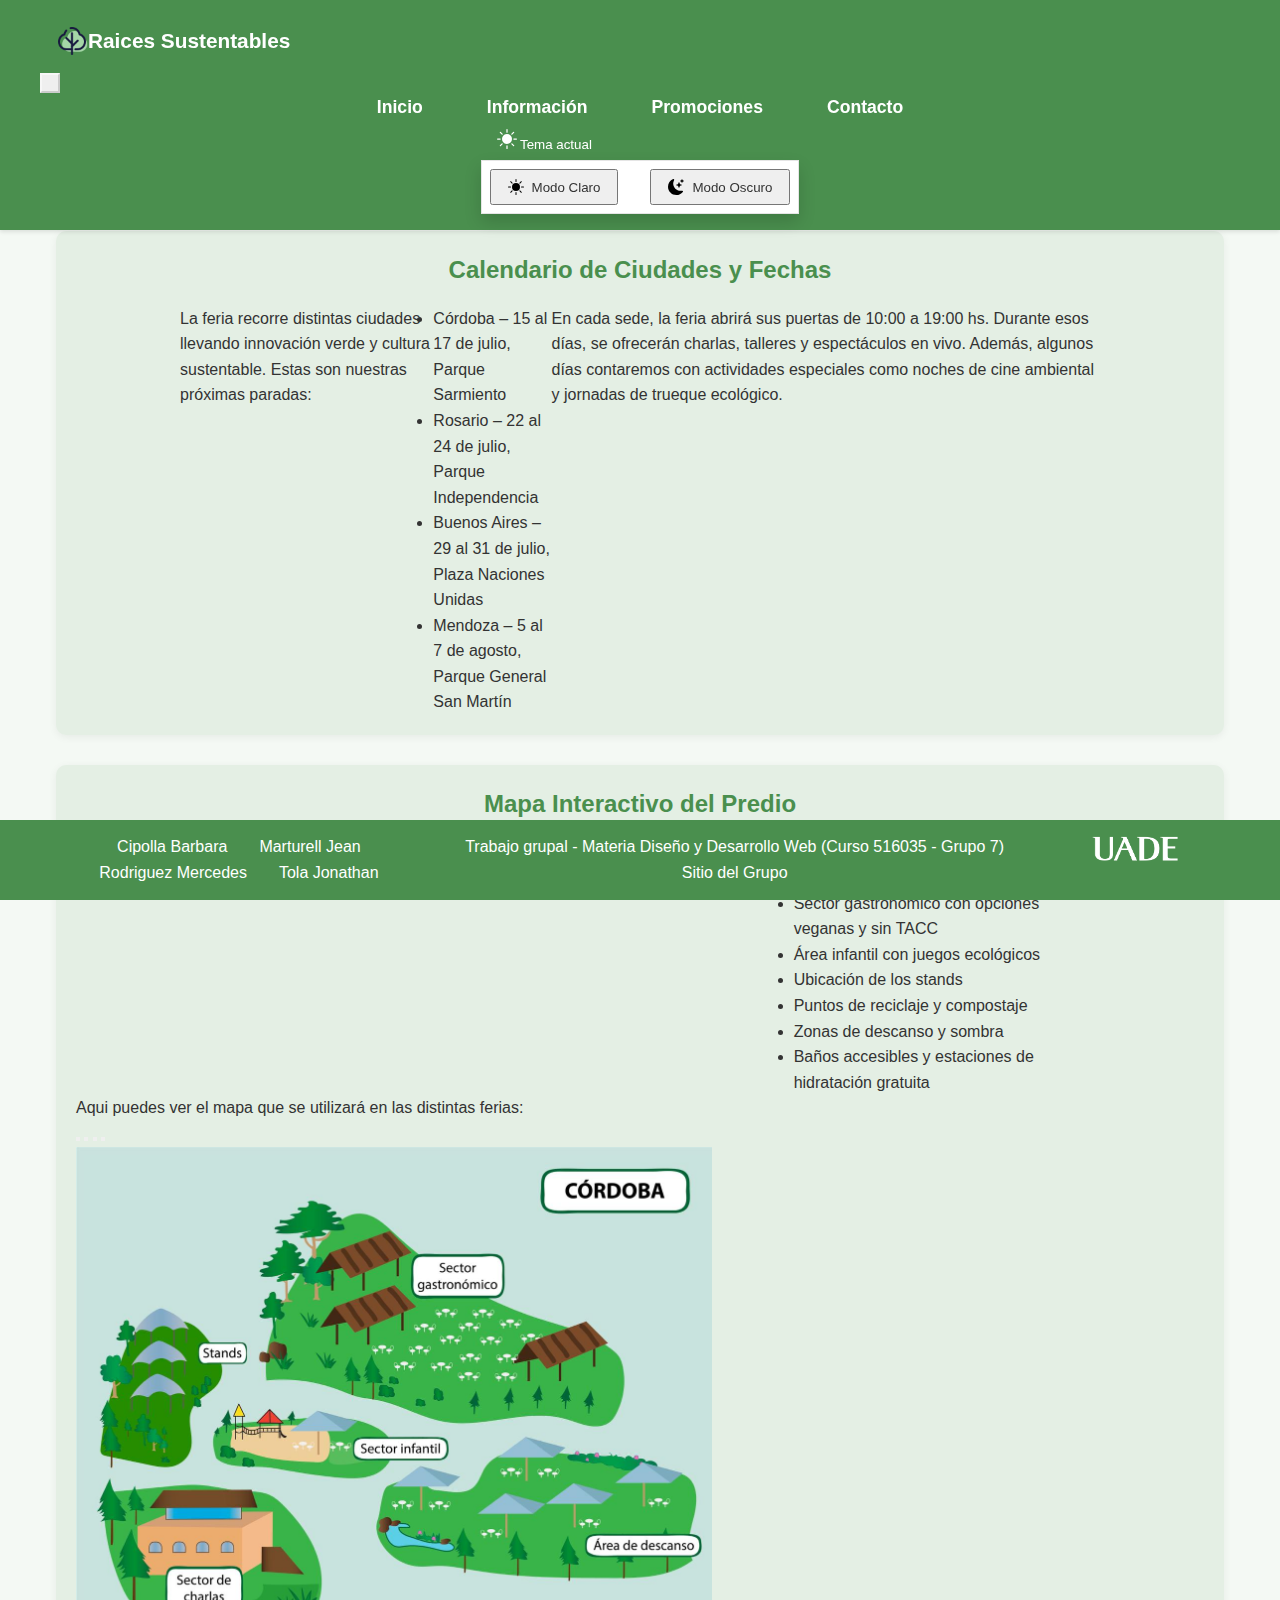
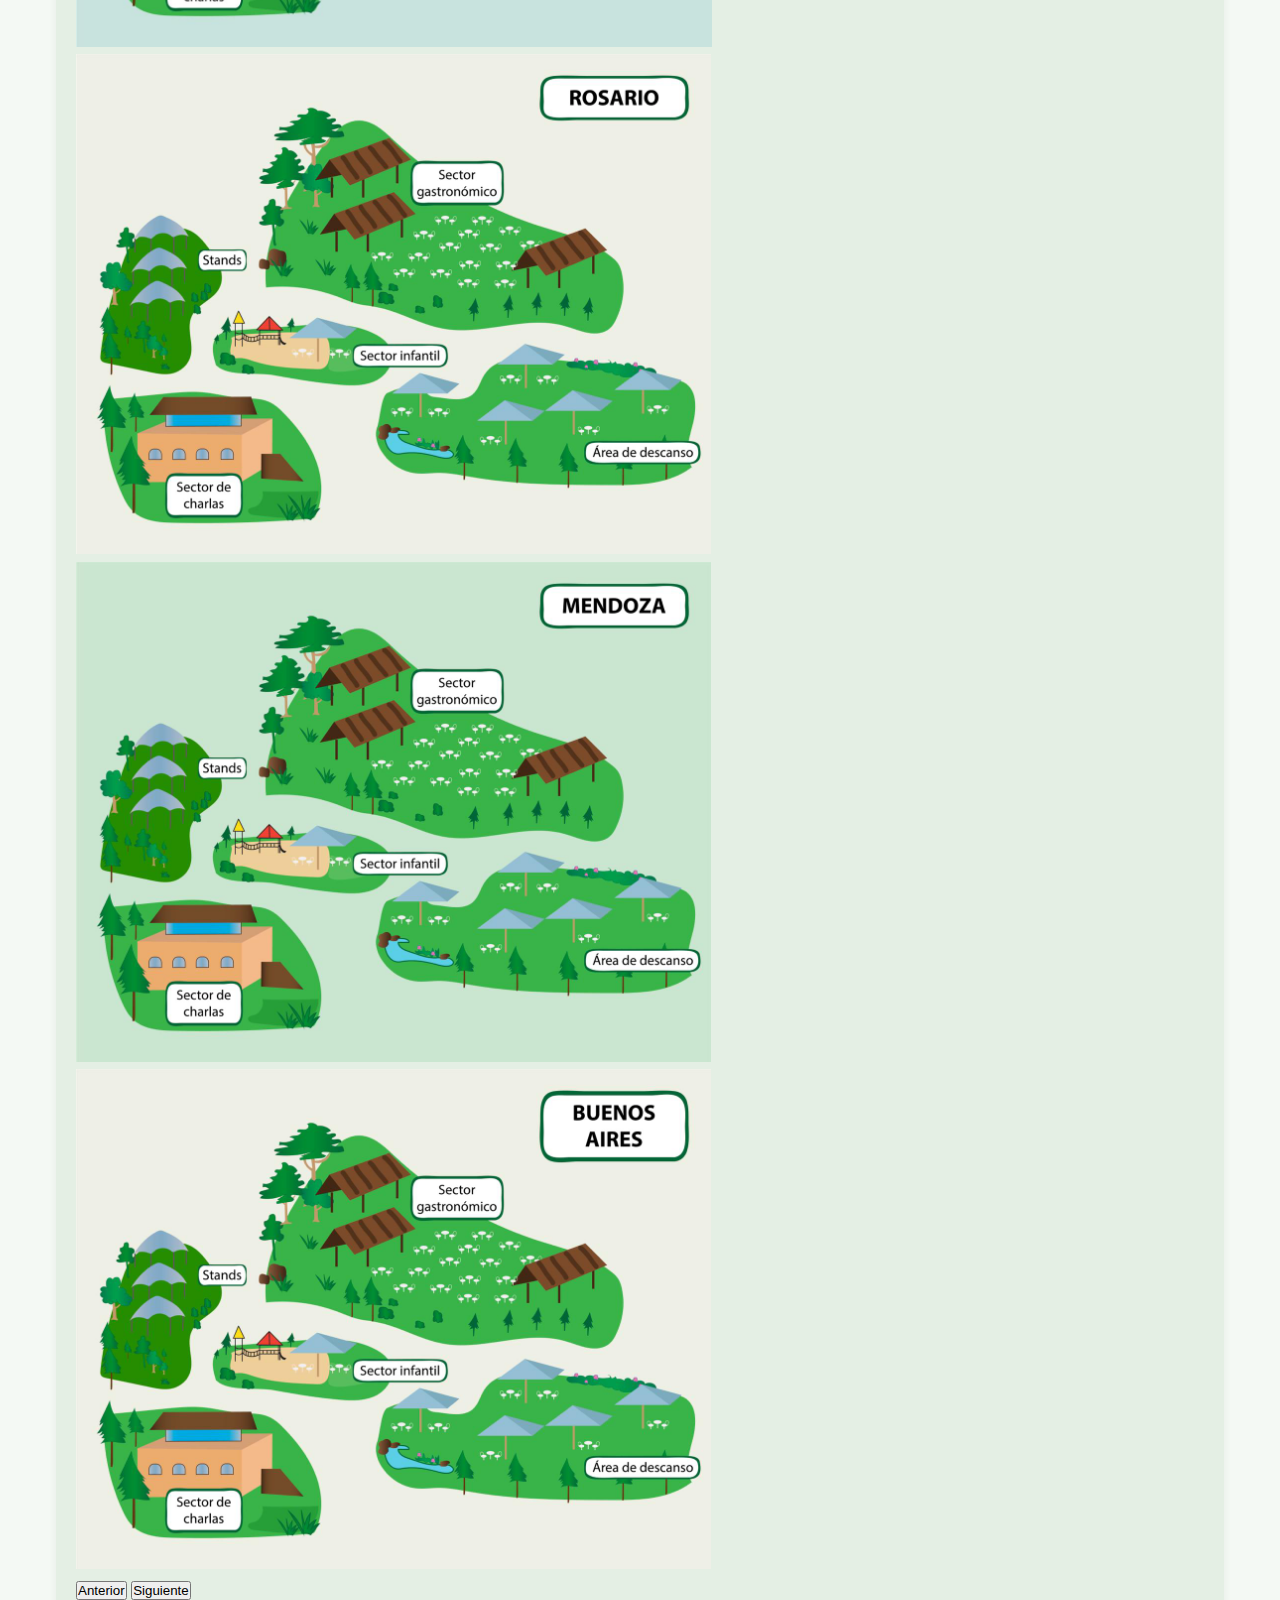
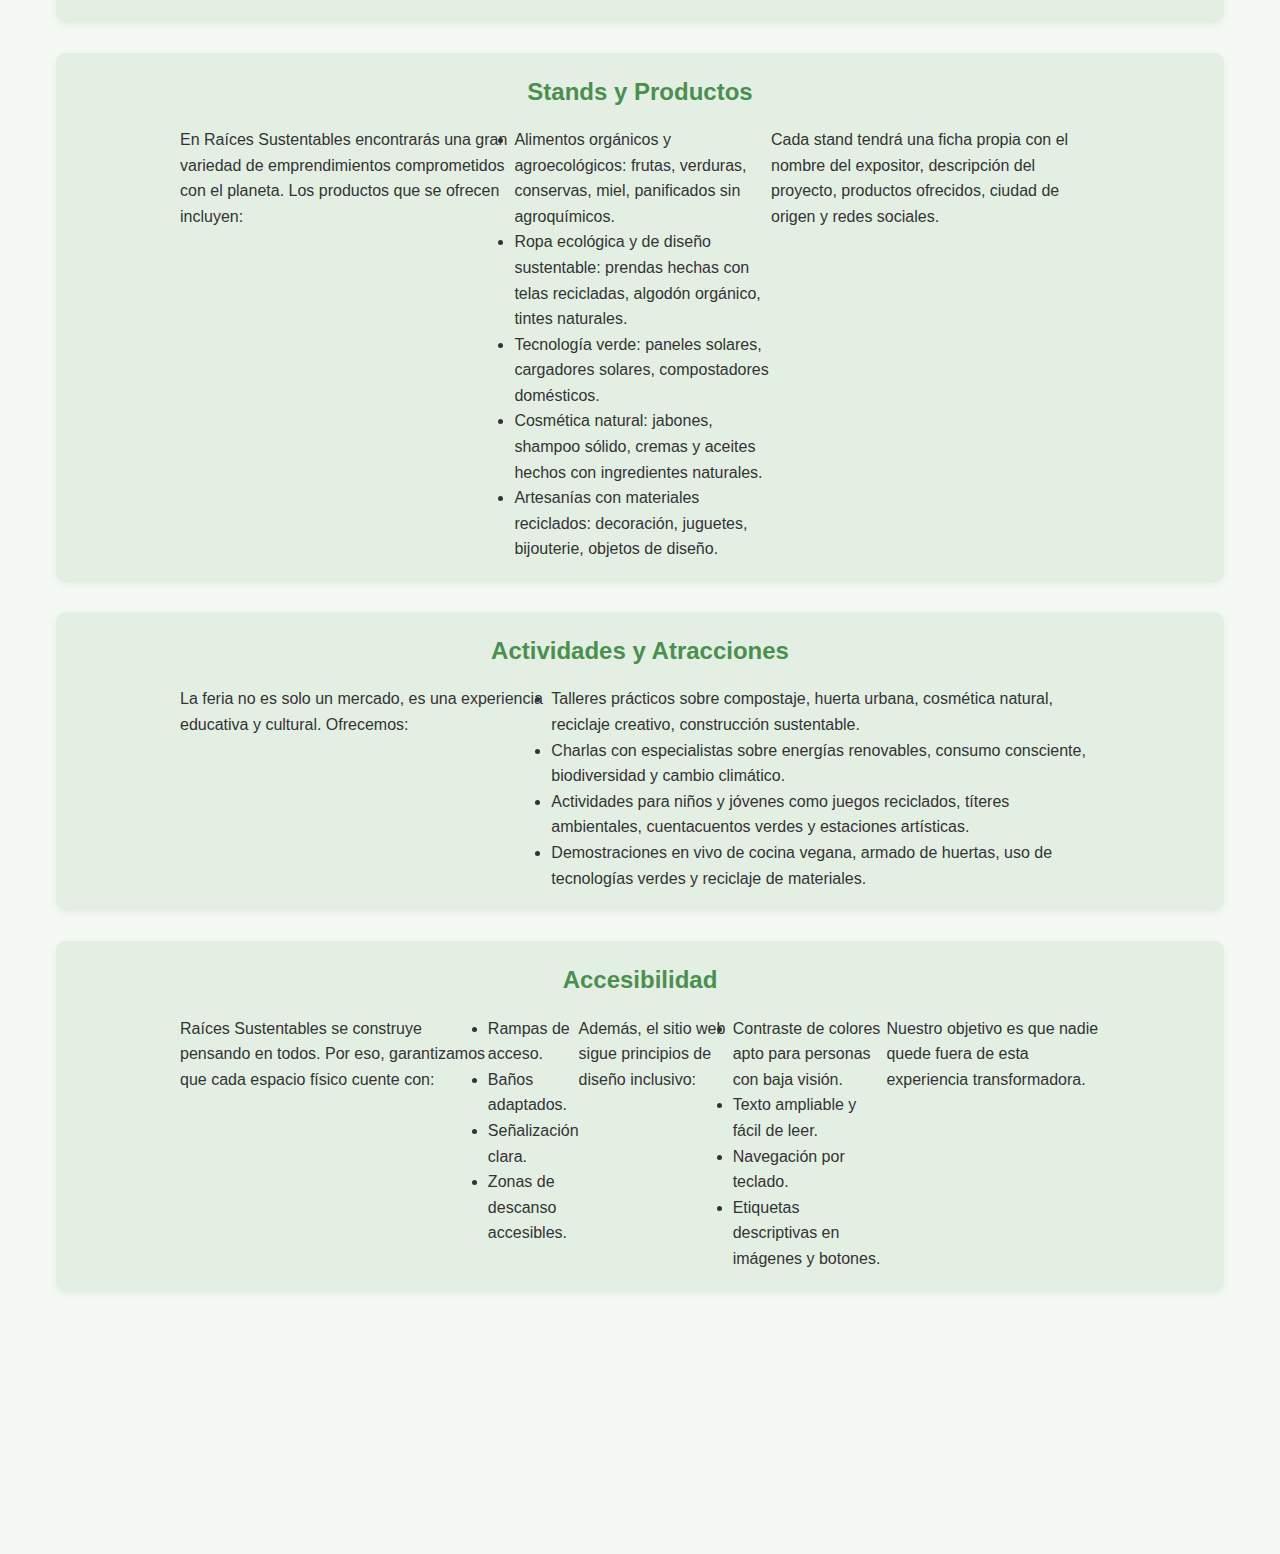
<file: src/informacion.html>
<!DOCTYPE html>
<html lang="es">

<head>
  <meta charset="UTF-8">
  <meta name="viewport" content="width=device-width, initial-scale=1">
  <meta name="description" content="Raices Sustentables - Proyecto de sustentabilidad">
  <title>Raices Sustentables</title>
  <link href="https://cdn.jsdelivr.net/npm/bootstrap@5.3.6/dist/css/bootstrap.min.css" rel="stylesheet"
    integrity="sha384-4Q6Gf2aSP4eDXB8Miphtr37CMZZQ5oXLH2yaXMJ2w8e2ZtHTl7GptT4jmndRuHDT" crossorigin="anonymous">
  <link rel="stylesheet" href="css/styles.css">
  <link rel="stylesheet" href="css/informacion.css">
  <link rel="icon" href="img/icons8-árbol-48.png" />
</head>

<body>
  <header>
    <nav class="navbar navbar-expand-lg">
      <div class="container-fluid px-4">
        <a class="navbar-brand text-white text-decoration-none" href="./../index.html">
          <img src="img/icons8-árbol-48.png" alt="Logo" width="40" height="40" class="me-2">
          Raices Sustentables
        </a>
        <button class="navbar-toggler" type="button" data-bs-toggle="collapse" data-bs-target="#navbarNav"
          aria-controls="navbarNav" aria-expanded="false" aria-label="Toggle navigation">
          <span class="navbar-toggler-icon"></span>
        </button>
        <div class="collapse navbar-collapse" id="navbarNav">
          <ul class="navbar-nav ms-auto mb-2 mb-lg-0 me-4">
            <li class="nav-item px-3">
              <a class="nav-link" href="./../index.html">Inicio</a>
            </li>
            <li class="nav-item px-3">
              <a class="nav-link" href="informacion.html">Información</a>
            </li>
            <li class="nav-item px-3">
              <a class="nav-link" href="pagos.html">Promociones</a>
            </li>
            <li class="nav-item px-3">
              <a class="nav-link" href="contacto.html">Contacto</a>
            </li>
          </ul>
          <ul class="navbar-nav">
            <li class="nav-item">
              <div class="dropdown">
                <button class="btn dropdown-toggle" type="button" data-bs-toggle="dropdown" aria-expanded="false"
                  id="darkModeToggle" aria-label="Cambiar tema de la página">
                  <img src="img/sun-fill.svg" alt="" width="20" height="20" style="filter: invert(1);"
                    aria-hidden="true">
                  <span class="visually-hidden">Tema actual</span>
                </button>
                <ul class="dropdown-menu dropdown-menu-end" aria-labelledby="darkModeToggle">
                  <li><button class="dropdown-item" data-theme="light">
                      <img src="img/sun-fill.svg" alt="" width="16" height="16" class="me-2" aria-hidden="true">
                      <span>Modo Claro</span>
                    </button></li>
                  <li><button class="dropdown-item" data-theme="dark">
                      <img src="img/moon-stars-fill.svg" alt="" width="16" height="16" class="me-2" aria-hidden="true">
                      <span>Modo Oscuro</span>
                    </button></li>
                </ul>
              </div>
            </li>
          </ul>
        </div>
      </div>
    </nav>
  </header>
  <main>
    <div class="container px-0">
      <h1>Informaci&oacute;n</h1>
      <section id="calendario">
        <h2>Calendario de Ciudades y Fechas</h2>
        <div class="row">
          <p>La feria recorre distintas ciudades llevando innovación verde y cultura sustentable.
            Estas son nuestras próximas paradas:
          </p>
          <ul>
            <li>Córdoba – 15 al 17 de julio, Parque Sarmiento</li>
            <li>Rosario – 22 al 24 de julio, Parque Independencia</li>
            <li>Buenos Aires – 29 al 31 de julio, Plaza Naciones Unidas</li>
            <li>Mendoza – 5 al 7 de agosto, Parque General San Martín</li>
          </ul>
          <p>En cada sede, la feria abrirá sus puertas de 10:00 a 19:00 hs.
            Durante esos días, se ofrecerán charlas, talleres y espectáculos en vivo.
            Además, algunos días contaremos con actividades especiales como noches de cine ambiental y jornadas de
            trueque ecológico.
          </p>
        </div>
      </section>

      <section id="mapa">
        <h2>Mapa Interactivo del Predio</h2>
        <div class="row">
          <p>Cada predio de la feria está organizado para facilitar el recorrido del visitante.
            En cada ciudad, el mapa incluirá:
          </p>
          <ul>
            <li>Ubicación de los stands</li>
            <li>Zona de talleres y charlas</li>
            <li>Sector gastronómico con opciones veganas y sin TACC</li>
            <li>Área infantil con juegos ecológicos</li>
            <li>Ubicación de los stands</li>
            <li>Puntos de reciclaje y compostaje</li>
            <li>Zonas de descanso y sombra</li>
            <li>Baños accesibles y estaciones de hidratación gratuita</li>
          </ul>
        </div>
        <p>
          Aqui puedes ver el mapa que se utilizará en las distintas ferias:
        </p>
        <div id="carruselMapas" class="carousel slide mt-4" data-bs-ride="carousel">
          <div class="carousel-indicators">
            <button type="button" data-bs-target="#carruselMapas" data-bs-slide-to="0" class="active"
              aria-current="true" aria-label="Mapa 1"></button>
            <button type="button" data-bs-target="#carruselMapas" data-bs-slide-to="1" aria-label="Mapa 2"></button>
            <button type="button" data-bs-target="#carruselMapas" data-bs-slide-to="2" aria-label="Mapa 3"></button>
            <button type="button" data-bs-target="#carruselMapas" data-bs-slide-to="3" aria-label="Mapa 4"></button>
          </div>
          <div class="carousel-inner rounded shadow">
            <div class="carousel-item active">
              <img src="img/cordoba.jpeg" class="d-block w-100" alt="Mapa Córdoba">
            </div>
            <div class="carousel-item">
              <img src="img/rosario.jpeg" class="d-block w-100" alt="Mapa Rosario">
            </div>
            <div class="carousel-item">
              <img src="img/mendoza.jpeg" class="d-block w-100" alt="Mapa Mendoza">
            </div>
            <div class="carousel-item">
              <img src="img/bs.jpeg" class="d-block w-100" alt="Mapa Buenos Aires">
            </div>
          </div>
          <button class="carousel-control-prev" type="button" data-bs-target="#carruselMapas" data-bs-slide="prev">
            <span class="carousel-control-prev-icon" aria-hidden="true"></span>
            <span class="visually-hidden">Anterior</span>
          </button>
          <button class="carousel-control-next" type="button" data-bs-target="#carruselMapas" data-bs-slide="next">
            <span class="carousel-control-next-icon" aria-hidden="true"></span>
            <span class="visually-hidden">Siguiente</span>
          </button>
        </div>
      </section>
      <section id="stands">
        <h2>Stands y Productos</h2>
        <div class="row">
          <p>En Raíces Sustentables encontrarás una gran variedad de emprendimientos comprometidos con el planeta.
            Los productos que se ofrecen incluyen:
          </p>
          <ul>
            <li>Alimentos orgánicos y agroecológicos: frutas, verduras, conservas, miel, panificados sin agroquímicos.
            </li>
            <li>Ropa ecológica y de diseño sustentable: prendas hechas con telas recicladas, algodón orgánico, tintes
              naturales.</li>
            <li>Tecnología verde: paneles solares, cargadores solares, compostadores domésticos.</li>
            <li>Cosmética natural: jabones, shampoo sólido, cremas y aceites hechos con ingredientes naturales.</li>
            <li>Artesanías con materiales reciclados: decoración, juguetes, bijouterie, objetos de diseño.</li>
          </ul>
          <p>
            Cada stand tendrá una ficha propia con el nombre del expositor, descripción del proyecto, productos
            ofrecidos, ciudad de origen y redes sociales.
          </p>
        </div>
      </section>
      <section id="actividades">
        <h2>Actividades y Atracciones</h2>
        <div class="row">
          <p>La feria no es solo un mercado, es una experiencia educativa y cultural.
            Ofrecemos:
          </p>
          <ul>
            <li>Talleres prácticos sobre compostaje, huerta urbana, cosmética natural, reciclaje creativo, construcción
              sustentable.</li>
            <li>Charlas con especialistas sobre energías renovables, consumo consciente, biodiversidad y cambio
              climático.</li>
            <li>Actividades para niños y jóvenes como juegos reciclados, títeres ambientales, cuentacuentos verdes y
              estaciones artísticas.</li>
            <li>Demostraciones en vivo de cocina vegana, armado de huertas, uso de tecnologías verdes y reciclaje de
              materiales.</li>
          </ul>
        </div>
      </section>
      <section id="accesibilidad">
        <h2>Accesibilidad</h2>
        <div class="row">
          <p>Raíces Sustentables se construye pensando en todos.
            Por eso, garantizamos que cada espacio físico cuente con:
          </p>
          <ul>
            <li>Rampas de acceso.</li>
            <li>Baños adaptados.</li>
            <li>Señalización clara.</li>
            <li>Zonas de descanso accesibles.</li>
          </ul>
          <p>Además, el sitio web sigue principios de diseño inclusivo:</p>
          <ul>
            <li>Contraste de colores apto para personas con baja visión.</li>
            <li>Texto ampliable y fácil de leer.</li>
            <li>Navegación por teclado.</li>
            <li>Etiquetas descriptivas en imágenes y botones.</li>
          </ul>
          <p>Nuestro objetivo es que nadie quede fuera de esta experiencia transformadora.</p>
        </div>
      </section>

    </div>
  </main>
  <footer>
    <div class="footer-content">
      <div>
        <ul class="list-unstyled mb-0">
          <li>Cipolla Barbara</li>
          <li>Marturell Jean</li>
        </ul>
        <ul class="list-unstyled mb-0">
          <li>Rodriguez Mercedes</li>
          <li>Tola Jonathan</li>
        </ul>
      </div>
      <div>
        <div>
          <p class="mb-1">Trabajo grupal - Materia Diseño y Desarrollo Web (Curso 516035 - Grupo 7)</p>
        </div>
        <div>
          <a href="https://cuervojona.github.io/tp-g7-raices-sustentables/index.html">Sitio del Grupo</a>
        </div>
      </div>
      <div class="align-content-center">
        <img src="img/uade-logo.png" alt="uade-logo">
      </div>
    </div>
  </footer>
  <script src="js/script.js"></script>
  <script src="https://cdn.jsdelivr.net/npm/bootstrap@5.3.6/dist/js/bootstrap.bundle.min.js"
    integrity="sha384-j1CDi7MgGQ12Z7Qab0qlWQ/Qqz24Gc6BM0thvEMVjHnfYGF0rmFCozFSxQBxwHKO"
    crossorigin="anonymous"></script>
</body>

</html>
</file>
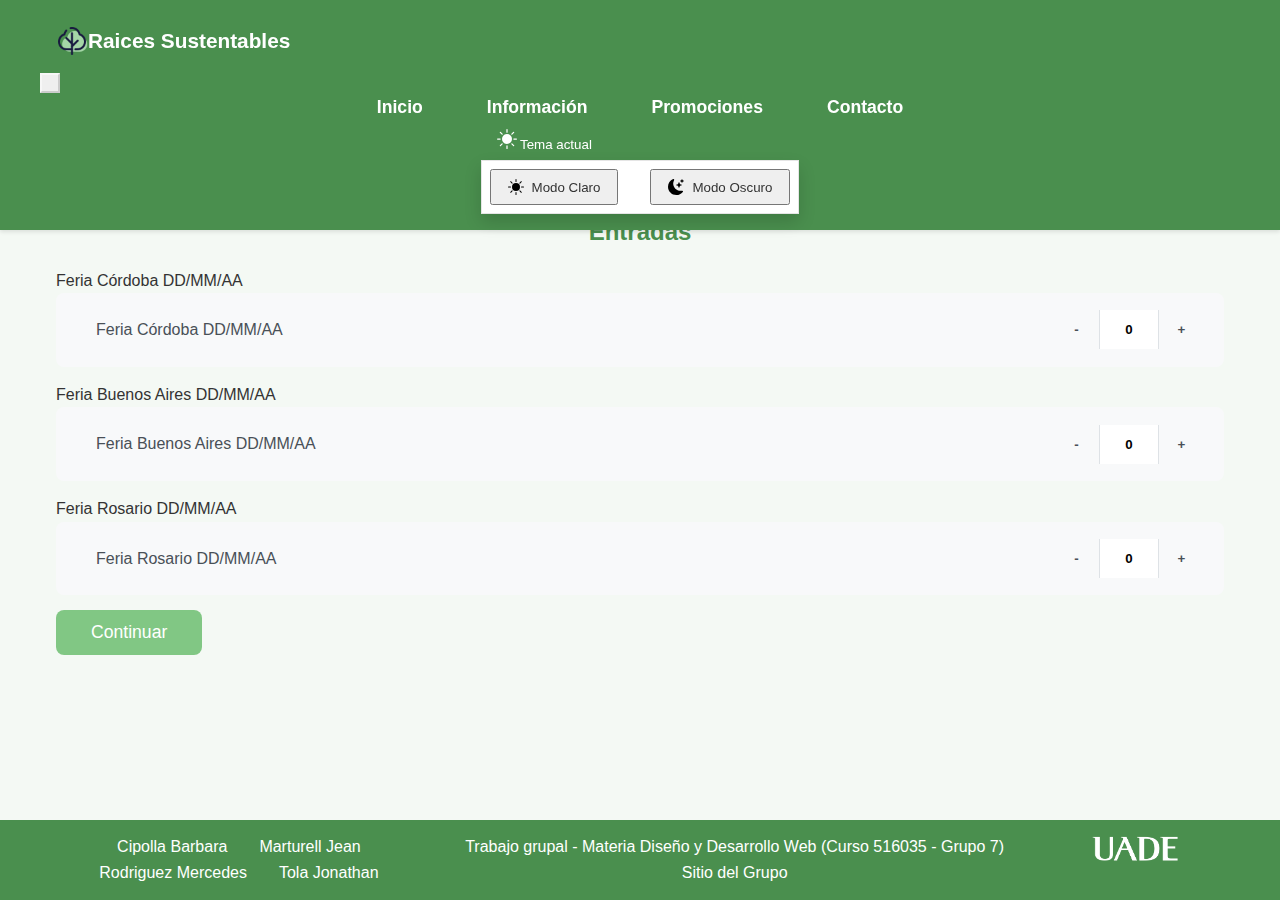
<file: src/pagos.html>
<!DOCTYPE html>
<html lang="es">

<head>
    <meta charset="UTF-8">
    <meta name="viewport" content="width=device-width, initial-scale=1">
    <meta name="description" content="Raices Sustentables - Proyecto de sustentabilidad">
    <title>Raices Sustentables</title>
    <link href="https://cdn.jsdelivr.net/npm/bootstrap@5.3.6/dist/css/bootstrap.min.css" rel="stylesheet"
        integrity="sha384-4Q6Gf2aSP4eDXB8Miphtr37CMZZQ5oXLH2yaXMJ2w8e2ZtHTl7GptT4jmndRuHDT" crossorigin="anonymous">
    <link rel="stylesheet" href="css/styles.css">
    <link rel="stylesheet" href="css/pagos.css">
    <link rel="icon" href="img/icons8-árbol-48.png" />
</head>

<body>
    <header>
        <nav class="navbar navbar-expand-lg">
            <div class="container-fluid px-4">
                <a class="navbar-brand text-white text-decoration-none" href="./../index.html">
                    <img src="img/icons8-árbol-48.png" alt="Logo" width="40" height="40" class="me-2">
                    Raices Sustentables
                </a>
                <button class="navbar-toggler" type="button" data-bs-toggle="collapse" data-bs-target="#navbarNav"
                    aria-controls="navbarNav" aria-expanded="false" aria-label="Toggle navigation">
                    <span class="navbar-toggler-icon"></span>
                </button>
                <div class="collapse navbar-collapse" id="navbarNav">
                    <ul class="navbar-nav ms-auto mb-2 mb-lg-0 me-4">
                        <li class="nav-item px-3">
                            <a class="nav-link" href="./../index.html">Inicio</a>
                        </li>
                        <li class="nav-item px-3">
                            <a class="nav-link" href="informacion.html">Información</a>
                        </li>
                        <li class="nav-item px-3">
                            <a class="nav-link" href="pagos.html">Promociones</a>
                        </li>
                        <li class="nav-item px-3">
                            <a class="nav-link" href="contacto.html">Contacto</a>
                        </li>
                    </ul>
                    <ul class="navbar-nav">
                        <li class="nav-item">
                            <div class="dropdown">
                                <button class="btn dropdown-toggle" type="button" data-bs-toggle="dropdown"
                                    aria-expanded="false" id="darkModeToggle" aria-label="Cambiar tema de la página">
                                    <img src="img/sun-fill.svg" alt="" width="20" height="20" style="filter: invert(1);"
                                        aria-hidden="true">
                                    <span class="visually-hidden">Tema actual</span>
                                </button>
                                <ul class="dropdown-menu dropdown-menu-end" aria-labelledby="darkModeToggle">
                                    <li><button class="dropdown-item" data-theme="light">
                                            <img src="img/sun-fill.svg" alt="" width="16" height="16" class="me-2"
                                                aria-hidden="true">
                                            <span>Modo Claro</span>
                                        </button></li>
                                    <li><button class="dropdown-item" data-theme="dark">
                                            <img src="img/moon-stars-fill.svg" alt="" width="16" height="16"
                                                class="me-2" aria-hidden="true">
                                            <span>Modo Oscuro</span>
                                        </button></li>
                                </ul>
                            </div>
                        </li>
                    </ul>
                </div>
            </div>
        </nav>
    </header>
    <main>
        <div class="promo-banner mb-4">
            <p class="mb-1">3 Y 6 Cuotas Con Visa Y American Express</p>
            <p class="mb-0">2X1 Con Club La Nación - Preventa Exclusiva Para Clientes BBVA</p>
        </div>
        <h2 class="mb-4 text-center">Entradas</h2>

        <section id="tickets-section">
            <div class="mb-3">
                <label for="feria-cordoba" class="form-label visually-hidden">Feria Córdoba DD/MM/AA</label>
                <div class="input-group-quantity">
                    <label class="input-group-text">Feria Córdoba DD/MM/AA</label>
                    <button class="btn btn-qty" type="button">-</button>
                    <input type="text" class="form-control form-control-qty" value="0"
                        aria-label="Cantidad Feria Córdoba" readonly>
                    <button class="btn btn-qty" type="button">+</button>
                </div>
            </div>

            <div class="mb-3">
                <label for="feria-buenos-aires" class="form-label visually-hidden">Feria Buenos Aires
                    DD/MM/AA</label>
                <div class="input-group-quantity">
                    <label class="input-group-text">Feria Buenos Aires DD/MM/AA</label>
                    <button class="btn btn-qty" type="button">-</button>
                    <input type="text" class="form-control form-control-qty" value="0"
                        aria-label="Cantidad Feria Buenos Aires" readonly>
                    <button class="btn btn-qty" type="button">+</button>
                </div>
            </div>

            <div class="mb-5">
                <label for="feria-rosario" class="form-label visually-hidden">Feria Rosario DD/MM/AA</label>
                <div class="input-group-quantity">
                    <label class="input-group-text">Feria Rosario DD/MM/AA</label>
                    <button class="btn btn-qty" type="button">-</button>
                    <input type="text" class="form-control form-control-qty" value="0"
                        aria-label="Cantidad Feria Rosario" readonly>
                    <button class="btn btn-qty" type="button">+</button>
                </div>
            </div>
            <div class="d-flex justify-content-end">
                <button type="button" class="btn btn-continue" id="continueButton" disabled>Continuar</button>
            </div>
        </section>
        
        <section id="person-data" class="hidden row g-4 mb-4">
            <h5>Ingrese sus datos:</h5>
            <div class="user-data-section col-md-6">
                <form class="was-validated">
                    <div class="form-group-custom">
                        <label for="validationInput">Email:</label>
                        <input type="email" class="form-control" id="emailPerson" placeholder="usuario@dominio.com"
                            required />
                        <div class="invalid-feedback">
                            Ingrese un correo electrónico válido. Ej: usuario@dominio.com
                        </div>
                    </div>
                    <div class="row">
                        <div class="form-group-custom col-md-6">
                            <label for="validationInput" class="form-label">Nombre:</label>
                            <input class="form-control" id="namePerson" placeholder="nombre" required />
                            <div class="invalid-feedback">
                                Ingrese su nombre.
                            </div>
                        </div>
                        <div class="form-group-custom col-md-6">
                            <label for="validationInput" class="form-label">Apellido:</label>
                            <input class="form-control" id="surNamePerson" placeholder="apellido" required />
                            <div class="invalid-feedback">
                                Ingrese su apellido.
                            </div>
                        </div>
                    </div>
                    <div class="form-group-custom">
                        <label for="validationInput" class="form-label">Dirección:</label>
                        <input class="form-control" id="addressPerson" placeholder="Calle, número, ciudad" required />
                        <div class="invalid-feedback">
                            Complete su dirección.
                        </div>
                    </div>
                    <div class="form-group-custom">
                        <label for="validationInput">Medio De Pago:</label>
                        <select class="form-control payment-method-select" id="methodPaidPerson" required>
                            <option value="">Seleccione Metodo De Pago</option>
                            <option>Tarjeta de Crédito</option>
                            <option>Transferencia Bancaria</option>
                            <option>Mercado Pago</option>
                        </select>
                        <div class="invalid-feedback">
                            Seleccione un método de pago.
                        </div>
                    </div>
                </form>
            </div>

            <div class="purchase-detail-section col-md-6">
                <h2 class="mb-4">Detalle De La Compra:</h2>
                <ul class="detail-item">
                    <li>• Entradas Feria Córdoba: $ XXXXX</li>
                    <li>• Unidades: 4</li>
                </ul>
                <div class="detail-total">
                    Total: $ XXXXXX
                </div>
            </div>
            <div class="d-flex justify-content-end">
                <button type="button" class="btn btn-continue" id="continueMethodPaid" disabled>Continuar</button>
            </div>
        </section>

        <section id="card-data" class="hidden row g-4 mb-4">
            <h5>Información de pago:</h5>
            <div class="user-data-section col-md-6">
                <form class="was-validated">
                    <div class="form-group-custom">
                        <label for="validationInput" class="form-label">Número de tarjeta:</label>
                        <input class="form-control" id="validationInput" placeholder="XXXX XXXX XXXX XXXX" required />
                        <div class="invalid-feedback">
                            Ingrese nro de tarjeta.
                        </div>
                    </div>
                    <div class="row">
                        <div class="form-group-custom col-md-6">
                            <label for="validationInput" class="form-label">Fecha Venc:</label>
                            <input class="form-control" id="validationInput" placeholder="MM/YYYY" required />
                            <div class="invalid-feedback">
                                Ingrese fecha de vencimiento.
                            </div>
                        </div>
                        <div class="form-group-custom col-md-6">
                            <label for="validationInput" class="form-label">Código seguridad:</label>
                            <input class="form-control" id="validationInput" placeholder="XXX" required />
                            <div class="invalid-feedback">
                                Ingrese la clave.
                            </div>
                        </div>
                    </div>
                    <div class="form-group-custom">
                        <label for="validationInput" class="form-label">Nombre completo:</label>
                        <input class="form-control" id="validationInput" placeholder="example" required />
                        <div class="invalid-feedback">
                            Ingrese el nombre completo que figura en la tarjeta.
                        </div>
                    </div>
                    <div class="row">
                        <div class="form-group-custom col-md-6">
                            <label for="validationInput">Cuotas</label>
                            <select class="form-control payment-method-select" id="medioPago" required>
                                <option value="">Seleccione cantidad de cuotas</option>
                                <option>1 cuota</option>
                                <option>3 cuotas s/interés</option>
                                <option>6 cuotas s/interés</option>
                            </select>
                            <div class="invalid-feedback">
                                Seleccione la cantidad de cuotas.
                            </div>
                        </div>
                        <div class="form-group-custom col-md-6">
                            <label for="validationInput" class="form-label">N. Afiliado Club La Nación</label>
                            <input class="form-control" id="validationInput" placeholder="example" />
                        </div>
                    </div>
                </form>
            </div>

            <div class="purchase-detail-section col-md-6">
                <h2 class="mb-4">Detalle De La Compra:</h2>
                <ul class="detail-item">
                    <li>• Entradas Feria Córdoba: $ XXXXX</li>
                    <li>• Unidades: 4</li>
                
                </ul>
                <div class="detail-total">
                    Total: $ XXXXXX
                </div>
            </div>
            <div class="d-flex justify-content-end">
                <button type="button" class="btn btn-continue" id="pagarButton">Pagar</button>
            </div>
        </section>
    </main>
    <footer>
        <div class="footer-content">
            <div>
                <ul class="list-unstyled mb-0">
                    <li>Cipolla Barbara</li>
                    <li>Marturell Jean</li>
                </ul>
                <ul class="list-unstyled mb-0">
                    <li>Rodriguez Mercedes</li>
                    <li>Tola Jonathan</li>
                </ul>
            </div>
            <div>
                <div>
                    <p class="mb-1">Trabajo grupal - Materia Diseño y Desarrollo Web (Curso 516035 - Grupo 7)</p>
                </div>
                <div>
                    <a href="https://cuervojona.github.io/tp-g7-raices-sustentables/index.html">Sitio del Grupo</a>
                </div>
            </div>
            <div class="align-content-center">
                <img src="img/uade-logo.png" alt="uade-logo">
            </div>
        </div>
    </footer>
    <script src="js/pagos.js"></script>
    <script src="js/script.js"></script>
    <script src="https://cdn.jsdelivr.net/npm/bootstrap@5.3.6/dist/js/bootstrap.bundle.min.js"
        integrity="sha384-j1CDi7MgGQ12Z7Qab0qlWQ/Qqz24Gc6BM0thvEMVjHnfYGF0rmFCozFSxQBxwHKO"
        crossorigin="anonymous"></script>
</body>

</html>
</file>
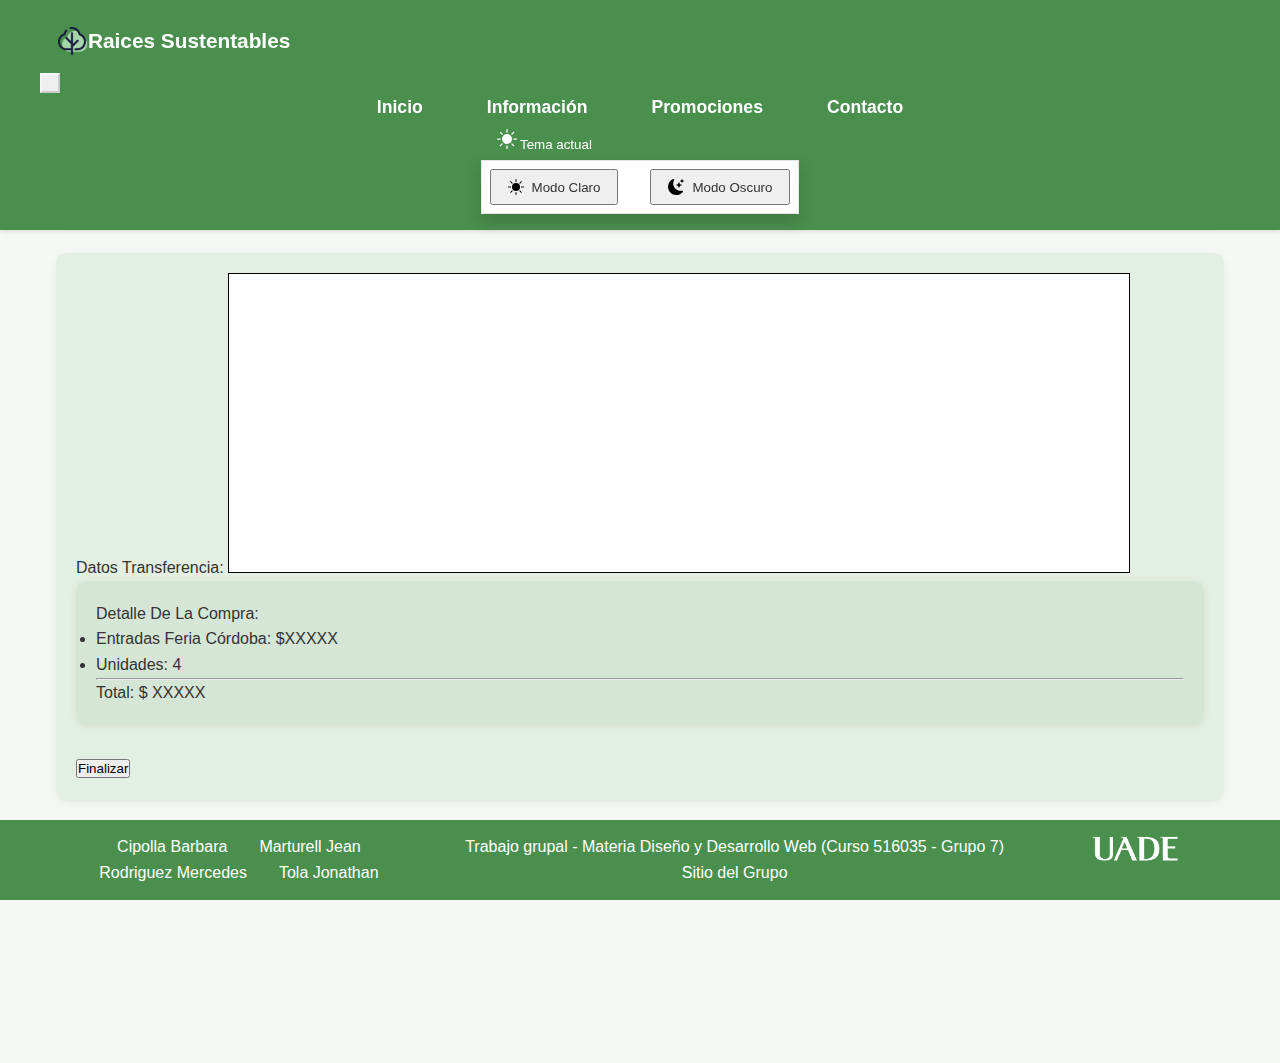
<file: src/tarjetas.html>
<!DOCTYPE html>
<html lang="es">

<head>
    <meta charset="UTF-8">
    <meta name="viewport" content="width=device-width, initial-scale=1">
    <meta name="description" content="Raices Sustentables - Proyecto de sustentabilidad">
    <title>Raices Sustentables</title>
    <link href="https://cdn.jsdelivr.net/npm/bootstrap@5.3.6/dist/css/bootstrap.min.css" rel="stylesheet"
        integrity="sha384-4Q6Gf2aSP4eDXB8Miphtr37CMZZQ5oXLH2yaXMJ2w8e2ZtHTl7GptT4jmndRuHDT" crossorigin="anonymous">
    <link rel="stylesheet" href="css/styles.css">
    <link rel="stylesheet" href="css/home.css">
    <link rel="icon" href="img/icons8-árbol-48.png" />
</head>

<body>
    <header>
        <nav class="navbar navbar-expand-lg">
            <div class="container-fluid px-4">
                <a class="navbar-brand text-white text-decoration-none" href="./../index.html">
                    <img src="img/icons8-árbol-48.png" alt="Logo" width="40" height="40" class="me-2">
                    Raices Sustentables
                </a>
                <button class="navbar-toggler" type="button" data-bs-toggle="collapse" data-bs-target="#navbarNav"
                    aria-controls="navbarNav" aria-expanded="false" aria-label="Toggle navigation">
                    <span class="navbar-toggler-icon"></span>
                </button>
                <div class="collapse navbar-collapse" id="navbarNav">
                    <ul class="navbar-nav ms-auto mb-2 mb-lg-0 me-4">
                        <li class="nav-item px-3">
                            <a class="nav-link" href="./../index.html">Inicio</a>
                        </li>
                        <li class="nav-item px-3">
                            <a class="nav-link" href="informacion.html">Información</a>
                        </li>
                        <li class="nav-item px-3">
                            <a class="nav-link" href="pagos.html">Promociones</a>
                        </li>
                        <li class="nav-item px-3">
                            <a class="nav-link" href="contacto.html">Contacto</a>
                        </li>
                    </ul>
                    <ul class="navbar-nav">
                        <li class="nav-item">
                            <div class="dropdown">
                                <button class="btn dropdown-toggle" type="button" data-bs-toggle="dropdown"
                                    aria-expanded="false" id="darkModeToggle" aria-label="Cambiar tema de la página">
                                    <img src="img/sun-fill.svg" alt="" width="20" height="20"
                                        style="filter: invert(1);" aria-hidden="true">
                                    <span class="visually-hidden">Tema actual</span>
                                </button>
                                <ul class="dropdown-menu dropdown-menu-end" aria-labelledby="darkModeToggle">
                                    <li><button class="dropdown-item" data-theme="light">
                                            <img src="img/sun-fill.svg" alt="" width="16" height="16" class="me-2"
                                                aria-hidden="true">
                                            <span>Modo Claro</span>
                                        </button></li>
                                    <li><button class="dropdown-item" data-theme="dark">
                                            <img src="img/moon-stars-fill.svg" alt="" width="16" height="16"
                                                class="me-2" aria-hidden="true">
                                            <span>Modo Oscuro</span>
                                        </button></li>
                                </ul>
                            </div>
                        </li>
                    </ul>
                </div>
            </div>
        </nav>
    </header>
    <main class="container">


        <section class="text-center" style="color: #4a8f4e;">
            <p class="mb-0 fw-bold">3 Y 6 Cuotas Con Visa Y American Express</p>
            <p class="mb-0 fw-bold">2X1 Con Club La Nación - Preventa Exclusiva Para Clientes BBVA</p>
        </section>

        <section class="row mt-4">
            <div class="col-md-6">
                <label for="transferencia" class="form-label fw-bold">Datos Transferencia:</label>
                <textarea id="transferencia" class="form-control"
                    style="height: 300px; width: 80%; resize: none; border: 1px solid #000; border-radius: 0;"></textarea>
            </div>

            <div class="col-md-6 d-flex align-items-stretch">
                <section class="detalle-compra w-100">
                    <p class="fw-bold mb-2 pt-2">Detalle De La Compra:</p>
                    <ul class="mb-2">
                        <li>Entradas Feria Córdoba: $XXXXX</li>
                        <li>Unidades: 4</li>
                    </ul>
                    <hr>
                    <p class="">Total: $ XXXXX</p>
                </section>
            </div>
            <div class="d-flex justify-content-end">
                <button class="btn btn-success btn-finalizar">Finalizar</button>
            </div>
            </div>
        </section>
    </main>
    <footer>
        <div class="footer-content">
            <div>
                <ul class="list-unstyled mb-0">
                    <li>Cipolla Barbara</li>
                    <li>Marturell Jean</li>
                </ul>
                <ul class="list-unstyled mb-0">
                    <li>Rodriguez Mercedes</li>
                    <li>Tola Jonathan</li>
                </ul>
            </div>
            <div>
                <div>
                    <p class="mb-1">Trabajo grupal - Materia Diseño y Desarrollo Web (Curso 516035 - Grupo 7)</p>
                </div>
                <div>
                    <a href="https://cuervojona.github.io/tp-g7-raices-sustentables/index.html">Sitio del Grupo</a>
                </div>
            </div>
            <div class="align-content-center">
                <img src="img/uade-logo.png" alt="uade-logo">
            </div>
        </div>
    </footer>
    <script src="js/script.js"></script>
    <script src="https://cdn.jsdelivr.net/npm/bootstrap@5.3.6/dist/js/bootstrap.bundle.min.js"
        integrity="sha384-j1CDi7MgGQ12Z7Qab0qlWQ/Qqz24Gc6BM0thvEMVjHnfYGF0rmFCozFSxQBxwHKO"
        crossorigin="anonymous"></script>
</body>

</html>
</file>
<file: src/css/styles.css>
:root {
    --green-primary: #4a8f4e;

    --green-light: #81C784;

    --white-clean: #FFFFFF;

    /* Typography */
    --font-primary: 'Arial', sans-serif;
    --font-size-base: 16px;
    --line-height-base: 1.6;

    /* Spacing */
    --spacing-small: 0.5rem;
    --spacing-medium: 1rem;
    --spacing-large: 2rem;
}

/* Reset default styles */
* {
    margin: 0;
    padding: 0;
    box-sizing: border-box;
}

/* Base styles */
body {
    font-family: var(--font-primary);
    font-size: var(--font-size-base);
    line-height: var(--line-height-base);
    background-color: #f4f9f4;
    color: #333;
}

body.dark-mode {
    background-color: #181818;
    color: #f1f1f1;
}

/* Typography */
h1,
h2,
h3 {
    margin-bottom: var(--spacing-medium);
    color: var(--green-primary);
    text-align: center;
}

h1 {
    font-size: 2rem;
    padding: var(--spacing-medium);
    margin-top: 0.5rem;
    margin-bottom: 0.5rem;
}

h2 {
    font-size: 1.5rem;
}

h3 {
    font-size: 1rem;
}

/* Header and Navigation */
header {
    background-color: var(--green-primary);
    padding: var(--spacing-medium) 0;
    color: var(--white-clean);
    position: fixed;
    top: 0;
    width: 100%;
    z-index: 1000;
    box-shadow: 0 2px 4px rgba(0, 0, 0, 0.1);
}

header.dark-mode {
    background-color: #222;
    color: #f1f1f1;
}

nav {
    max-width: 1200px;
    margin: 0 auto;
}

.navbar-brand {
    font-size: 1.3rem;
    font-weight: bold;
    color: var(--white-clean);
    display: flex;
    align-items: center;
}

.navbar-brand img {
    width: 32px;
    height: 32px;
}

ul,
ul li {
    font-size: 1rem;
}

nav ul {
    display: flex;
    justify-content: center;
    list-style: none;
    gap: var(--spacing-large);
}

nav a {
    color: var(--white-clean);
    text-decoration: none;
    font-weight: bold;
    padding: var(--spacing-small) var(--spacing-medium);
    border-radius: 4px;
    transition: background-color 0.3s ease;
}

nav a:hover,
nav a:focus {
    background-color: var(--green-light);
    outline: none;
}

/* Estilo para el enlace activo */
nav a[aria-current="page"] {
    background-color: var(--green-light);
}

/* Main Content */
main {
    max-width: 1200px;
    margin: var(--spacing-large) auto;
    padding: 2rem var(--spacing-medium);
    min-height: 60vh;
    margin-bottom: calc(var(--spacing-large) + 80px); /* Ensures content never goes under the fixed footer */
    margin-top: 100px;
    padding-bottom: 120px; /* Ensures FAQ and all content are visible above the fixed footer */
}

@media (max-width: 992px) {
    main {
        margin-bottom: 100px; /* More space for footer on tablet */
    }
}

@media (max-width: 768px) {
    main {
        margin-bottom: 120px; /* More space for footer on mobile */
        padding-bottom: 180px !important; /* Increase space for footer on mobile */
    }
}

@media (max-width: 480px) {
    main {
        margin-bottom: 140px; /* Even more space for very small screens */
        padding-bottom: 140px !important; /* Even more space for very small screens */
    }
}


.btn-enviar {
    background-color: #4a8f4e;
    color: white;
    border: none;
    border-radius: 12px;
    padding: 10px 24px;
    margin-bottom: 25px;
    font-weight: 500;
    transition: background-color 0.3s ease;
}

.btn-enviar:hover {
    background-color: #81C784;
    /* color verde claro de tu paleta */
}


/* Footer */
footer {
    background-color: var(--green-primary);
    color: var(--white-clean);
    padding: var(--spacing-large) 0;
    position: fixed;
    bottom: 0;
    width: 100%;
    height: 80px;
    /* Altura fija para el footer */
    display: flex;
    align-items: center;
    z-index: 1050;
}

.footer-content {
    max-width: 1200px;
    margin: 0 auto;
    padding: 0 var(--spacing-medium);
    text-align: center;
    width: 100%;
    display: flex;
    justify-content: space-around;
}

footer p {
    margin: 0;
    /* Quitar margen del párrafo */
}

footer nav {
    margin-top: var(--spacing-large);
}

footer h3 {
    color: var(--white-clean);
    margin-bottom: var(--spacing-medium);
}

footer ul {
    list-style: none;
    display: flex;
    justify-content: center;
    gap: var(--spacing-large);
}

footer a {
    color: var(--white-clean);
    text-decoration: none;
    transition: color 0.3s ease;
}

footer a:hover,
footer a:focus {
    color: var(--green-light);
    outline: none;
}

footer img {
    width: 90px;
    height: 30px;
    /* filter: invert(100%); */
    transition: filter 0.3s ease;
}

footer.dark-mode {
    background-color: #222;
    color: #f1f1f1;
}

/* Dark mode dropdown styles */
.dropdown-toggle {
    color: var(--white-clean);
    background: transparent;
    border: none;
    padding: var(--spacing-small) var(--spacing-medium);
}

.dropdown-toggle:hover,
.dropdown-toggle:focus {
    color: var(--white-clean);
    background-color: var(--green-light);
    outline: none;
}

.dropdown-menu {
    min-width: 8rem;
    padding: 0.5rem;
    background-color: var(--white-clean);
    border: 1px solid rgba(0, 0, 0, 0.1);
    box-shadow: 0 0.5rem 1rem rgba(0, 0, 0, 0.15);
}

.dropdown-item {
    padding: 0.5rem 1rem;
    color: #333;
    display: flex;
    align-items: center;
    gap: 0.5rem;
}

.dropdown-item:hover {
    background-color: var(--green-light);
    color: var(--white-clean);
}

body.dark-mode .dropdown-menu {
    background-color: #222;
    border-color: rgba(255, 255, 255, 0.1);
}

body.dark-mode .dropdown-item {
    color: var(--white-clean);
}

body.dark-mode .dropdown-item:hover {
    background-color: var(--green-light);
}

.navbar-nav .nav-link {
    color: var(--white-clean) !important;
    text-decoration: none;
    font-size: 1.1rem;
    padding: 0.5rem 1rem !important;
    transition: color 0.3s ease;
}

.navbar-nav .nav-link:hover,
.navbar-nav .nav-link:focus {

    text-decoration: none;
}

.navbar-nav .nav-link.active {
    text-decoration: none;
}

.navbar-toggler {
    border-color: rgba(255, 255, 255, 0.5);
    padding: var(--spacing-small);
}

.navbar-toggler-icon {
    background-image: url("data:image/svg+xml,%3csvg xmlns='http://www.w3.org/2000/svg' viewBox='0 0 30 30'%3e%3cpath stroke='rgba(255, 255, 255, 1)' stroke-linecap='round' stroke-miterlimit='10' stroke-width='2' d='M4 7h22M4 15h22M4 23h22'/%3e%3c/svg%3e") !important;
}

form .dark-mode button {
    background-color: #333;
    color: #f1f1f1;
    margin-bottom: 25px;
}

/* Responsive Design */
@media (max-width: 768px) {
    :root {
        --font-size-base: 14px;
    }

    h1 {
        font-size: 2rem;
    }

    h2 {
        font-size: 1.75rem;
    }

    h3 {
        font-size: 1.25rem;
    }

    nav ul,
    footer ul {
        flex-direction: column;
        align-items: center;
        gap: var(--spacing-medium);
    }

    ul,
    ul li {
        font-size: 0.9rem;
    }

    footer img {
        width: 50px;
        height: 17px;
    }
}

/* Ajustes específicos para móviles pequeños */
@media (max-width: 400px) {
    .navbar>.container-fluid {
        padding: 0 var(--spacing-small);
    }

    .navbar-brand {
        font-size: 1.1rem;
    }

    .navbar-brand img {
        width: 28px;
        height: 28px;
    }

    .navbar-nav {
        margin: 0 !important;
        padding: var(--spacing-medium) 0;
    }

    .nav-item {
        width: 100%;
        text-align: center;
    }

    .nav-link {
        padding: var(--spacing-small) !important;
    }

    .dropdown {
        width: 100%;
        display: flex;
        justify-content: center;
        padding: var(--spacing-small) 0;
    }

    #navbarNav {
        background-color: var(--green-primary);
        margin: 0 calc(var(--spacing-small) * -1);
        padding: 0 var(--spacing-small);
    }

    .dark-mode #navbarNav {
        background-color: #222;
    }

    form img {
        width: 30px;
        height: 15px;
    }
}

main, .accordion, .accordion-item, .accordion-body {
    z-index: 1;
    position: relative;
}
</file>
<file: src/css/home.css>
a {
     color: #1b5e20;
     text-decoration: none;
 }

 a:hover {
     text-decoration: underline;
 }

 .integrantes {
     background-color: rgba(0, 0, 0, 0.5);
     backdrop-filter: blur(6px);
     -webkit-backdrop-filter: blur(6px);
     border-radius: 12px;
     padding: 20px;
     margin: 2rem;
     color: white;
     box-shadow: 0 4px 10px rgba(0, 0, 0, 0.3);
 }

 .logo-preliminar {
     width: 400px;
     height: auto;
     display: block;
     margin: 0 auto 20px;
 }

 #toggle-dark {
     background-color: #b9f6ca;
     color: #1b5e20;
     border: none;
     padding: 10px 20px;
     border-radius: 5px;
     cursor: pointer;
     transition: background-color 0.3s, color 0.3s;
 }

 .nombre-integrante {
     font-weight: bold;
 }

 #toggle-dark.dark-mode {
     background-color: #222;
     color: #b9f6ca;
 }

 section {
     background-color: rgba(46, 125, 50, 0.08);
     margin-bottom: 30px;
     padding: 20px;
     border-radius: 10px;
     box-shadow: 0 2px 8px rgba(0, 0, 0, 0.06);
 }

 /* Responsive Styles */
 @media screen and (max-width: 768px) {
     section.integrantes {
         padding: 0 4px;
         margin-top: 15px;
     }

     .integrantes {
         margin: 1rem;
         padding: 15px;
     }

     #toggle-dark {
         padding: 8px 16px;
         font-size: 14px;
     }

     .nombre-integrante {
         font-size: 16px;
     }

     h1 {
         font-size: 24px;
     }

     h2 {
         font-size: 20px;
     }

     li {
         margin: 8px 0;
         font-size: 16px;
     }


     .logo-preliminar {
         width: 300px;
         height: auto;
         display: block;
         margin: 0 auto 20px;
     }
 }

 @media screen and (max-width: 480px) {
     section.integrantes {
         padding: 10px 15px;
         margin-top: 10px;
     }

     .integrantes {
         margin: 0.5rem;
         padding: 10px;
     }

     #toggle-dark {
         padding: 6px 12px;
         font-size: 13px;
     }


     .logo-preliminar {
         width: 200px;
         height: auto;
         display: block;
         margin: 0 auto 20px;
     }
 }
</file>
<file: src/css/chatbot.css>
#chatbot-container {
    position: fixed;
    bottom: 100px;
    right: 20px;
    z-index: 1055;
    display: flex;
    align-items: center;
    gap: 10px;
}

#chatbot-label {
    background-color: #ffffff;
    padding: 8px 12px;
    border-radius: 10px;
    box-shadow: 0 4px 12px rgba(0, 0, 0, 0.2);
    font-weight: 500;
    color: #333;
}

#chatbot-button {
    border: none;
    border-radius: 50%;
    width: 60px;
    height: 60px;
    font-size: 24px;
    background-color: #4a8f4e;
}

.chatbot-modal .modal-dialog {
    position: fixed;
    bottom: 170px;
    right: 20px;
    margin: 0;
    max-width: 300px;
}

.chatbot-modal .modal-content {
    border-radius: 15px;
}
</file>
<file: css/styles.css>
:root {
    --green-primary: #4a8f4e;

    --green-light: #81C784;

    --white-clean: #FFFFFF;

    /* Typography */
    --font-primary: 'Arial', sans-serif;
    --font-size-base: 16px;
    --line-height-base: 1.6;

    /* Spacing */
    --spacing-small: 0.5rem;
    --spacing-medium: 1rem;
    --spacing-large: 2rem;
}

/* Reset default styles */
* {
    margin: 0;
    padding: 0;
    box-sizing: border-box;
}

/* Base styles */
body {
    font-family: var(--font-primary);
    font-size: var(--font-size-base);
    line-height: var(--line-height-base);
    background-color: #f4f9f4;
    color: #333;
}

body.dark-mode {
    background-color: #181818;
    color: #f1f1f1;
}

/* Typography */
h1,
h2,
h3 {
    margin-bottom: var(--spacing-medium);
    color: var(--green-primary);
    text-align: center;
}

h1 {
    font-size: 2rem;
    padding: var(--spacing-medium);
    margin-top: 0.5rem;
    margin-bottom: 0.5rem;
}

h2 {
    font-size: 1.5rem;
}

h3 {
    font-size: 1rem;
}

/* Header and Navigation */
header {
    background-color: var(--green-primary);
    padding: var(--spacing-medium) 0;
    color: var(--white-clean);
    position: fixed;
    top: 0;
    width: 100%;
    z-index: 1000;
    box-shadow: 0 2px 4px rgba(0, 0, 0, 0.1);
}

header.dark-mode {
    background-color: #222;
    color: #f1f1f1;
}

nav {
    max-width: 1200px;
    margin: 0 auto;
}

.navbar-brand {
    font-size: 1.3rem;
    font-weight: bold;
    color: var(--white-clean);
    display: flex;
    align-items: center;
}

.navbar-brand img {
    width: 32px;
    height: 32px;
}

ul, ul li {
  font-size: 1rem;
}

nav ul {
    display: flex;
    justify-content: center;
    list-style: none;
    gap: var(--spacing-large);
}

nav a {
    color: var(--white-clean);
    text-decoration: none;
    font-weight: bold;
    padding: var(--spacing-small) var(--spacing-medium);
    border-radius: 4px;
    transition: background-color 0.3s ease;
}

nav a:hover,
nav a:focus {
    background-color: var(--green-light);
    outline: none;
}

/* Estilo para el enlace activo */
nav a[aria-current="page"] {
    background-color: var(--green-light);
}

/* Main Content */
main {
    max-width: 1200px;
    margin: var(--spacing-large) auto;
    padding: 2rem var(--spacing-medium);
    min-height: 60vh;
    margin-bottom: calc(var(--spacing-large) + 80px);
    margin-top: 100px;
}


.btn-enviar {
  background-color: #4a8f4e;
  color: white;
  border: none;
  border-radius: 12px;
  padding: 10px 24px;
  margin-bottom: 25px;
  font-weight: 500;
  transition: background-color 0.3s ease;
}

.btn-enviar:hover {
  background-color: #81C784; /* color verde claro de tu paleta */
}


/* Footer */
footer {
    background-color: var(--green-primary);
    color: var(--white-clean);
    padding: var(--spacing-large) 0;
    position: fixed;
    bottom: 0;
    width: 100%;
    height: 80px;
    /* Altura fija para el footer */
    display: flex;
    align-items: center;
}

.footer-content {
    max-width: 1200px;
    margin: 0 auto;
    padding: 0 var(--spacing-medium);
    text-align: center;
    width: 100%;
    display: flex;
    justify-content: space-around;
}

footer p {
    margin: 0;
    /* Quitar margen del párrafo */
}

footer nav {
    margin-top: var(--spacing-large);
}

footer h3 {
    color: var(--white-clean);
    margin-bottom: var(--spacing-medium);
}

footer ul {
    list-style: none;
    display: flex;
    justify-content: center;
    gap: var(--spacing-large);
}

footer a {
    color: var(--white-clean);
    text-decoration: none;
    transition: color 0.3s ease;
}

footer a:hover,
footer a:focus {
    color: var(--green-light);
    outline: none;
}

footer img {
    width: 90px;
    height: 30px;
    /* filter: invert(100%); */
    transition: filter 0.3s ease;
}

footer.dark-mode {
    background-color: #222;
    color: #f1f1f1;
}

/* Responsive Design */
@media (max-width: 768px) {
    :root {
        --font-size-base: 14px;
    }

    h1 {
        font-size: 2rem;
    }

    h2 {
        font-size: 1.75rem;
    }

    h3 {
        font-size: 1.25rem;
    }

    nav ul,
    footer ul {
        flex-direction: column;
        align-items: center;
        gap: var(--spacing-medium);
    }
    ul, ul li {
        font-size: 0.9rem;
    }
}

/* Ajustes específicos para móviles pequeños */
@media (max-width: 400px) {
    .navbar>.container-fluid {
        padding: 0 var(--spacing-small);
    }

    .navbar-brand {
        font-size: 1.1rem;
    }

    .navbar-brand img {
        width: 28px;
        height: 28px;
    }

    .navbar-nav {
        margin: 0 !important;
        padding: var(--spacing-medium) 0;
    }

    .nav-item {
        width: 100%;
        text-align: center;
    }

    .nav-link {
        padding: var(--spacing-small) !important;
    }

    .dropdown {
        width: 100%;
        display: flex;
        justify-content: center;
        padding: var(--spacing-small) 0;
    }

    #navbarNav {
        background-color: var(--green-primary);
        margin: 0 calc(var(--spacing-small) * -1);
        padding: 0 var(--spacing-small);
    }

    .dark-mode #navbarNav {
        background-color: #222;
    }
}

/* Dark mode dropdown styles */
.dropdown-toggle {
    color: var(--white-clean);
    background: transparent;
    border: none;
    padding: var(--spacing-small) var(--spacing-medium);
}

.dropdown-toggle:hover,
.dropdown-toggle:focus {
    color: var(--white-clean);
    background-color: var(--green-light);
    outline: none;
}

.dropdown-menu {
    min-width: 8rem;
    padding: 0.5rem;
    background-color: var(--white-clean);
    border: 1px solid rgba(0, 0, 0, 0.1);
    box-shadow: 0 0.5rem 1rem rgba(0, 0, 0, 0.15);
}

.dropdown-item {
    padding: 0.5rem 1rem;
    color: #333;
    display: flex;
    align-items: center;
    gap: 0.5rem;
}

.dropdown-item:hover {
    background-color: var(--green-light);
    color: var(--white-clean);
}

body.dark-mode .dropdown-menu {
    background-color: #222;
    border-color: rgba(255, 255, 255, 0.1);
}

body.dark-mode .dropdown-item {
    color: var(--white-clean);
}

body.dark-mode .dropdown-item:hover {
    background-color: var(--green-light);
}

.navbar-nav .nav-link {
    color: var(--white-clean) !important;
    text-decoration: none;
    font-size: 1.1rem;
    padding: 0.5rem 1rem !important;
    transition: color 0.3s ease;
}

.navbar-nav .nav-link:hover,
.navbar-nav .nav-link:focus {

    text-decoration: none;
}

.navbar-nav .nav-link.active {
    text-decoration: none;
}

.integrantes .list-group {
    border: none;
    background: transparent;
}

.integrantes .list-group-item {
    border: none;
    background: transparent;
    padding: 0.75rem 0;
}

.integrantes .nombre-integrante {
    color: var(--green-primary);
    font-weight: 500;
}

.integrantes .btn-outline-success {
    color: var(--green-primary);
    border: none;
    padding: 0;
    font-weight: normal;
    display: inline-flex;
    align-items: center;
    gap: 4px;
    line-height: 1;
}

.integrantes .btn-outline-success:hover,
.integrantes .btn-outline-success:focus {
    background: transparent;
    color: var(--green-primary);
    opacity: 0.8;
}

.integrantes .btn-outline-success img {
    filter: invert(42%) sepia(93%) saturate(437%) hue-rotate(93deg) brightness(92%) contrast(89%);
    margin-bottom: 1px;
}

.integrantes .btn-outline-success:hover img,
.integrantes .btn-outline-success:focus img {
    opacity: 0.8;
}

.navbar-toggler {
    border-color: rgba(255, 255, 255, 0.5);
    padding: var(--spacing-small);
}

.navbar-toggler-icon {
    background-image: url("data:image/svg+xml,%3csvg xmlns='http://www.w3.org/2000/svg' viewBox='0 0 30 30'%3e%3cpath stroke='rgba(255, 255, 255, 1)' stroke-linecap='round' stroke-miterlimit='10' stroke-width='2' d='M4 7h22M4 15h22M4 23h22'/%3e%3c/svg%3e") !important;
}

form .dark-mode button{
    background-color: #333;
    color: #f1f1f1;
    margin-bottom: 25px;
    }
</file>
<file: css/home.css>
section.integrantes {
     margin-top: 20px;
     padding: 20px 40px;
     display: flex;
     justify-content: center;
     background: rgba(46, 125, 50, 0.15);
     border-radius: 12px;
     box-shadow: 0 4px 16px rgba(0, 0, 0, 0.08);
     max-width: 600px;
     margin-left: auto;
     margin-right: auto;
     color: #181818;
 }


 body.dark-mode section.integrantes {
     background: rgba(30, 30, 30, 0.7);
     color: #f1f1f1;
 }



 section.integrantes ul {
     list-style: none;
     padding: 0;
 }

 section.integrantesli {
     margin: 10px 0;
 }

 a {
     color: #1b5e20;
     text-decoration: none;
 }

 a:hover {
     text-decoration: underline;
 }

 .integrantes {
     background-color: rgba(0, 0, 0, 0.5);
     backdrop-filter: blur(6px);
     -webkit-backdrop-filter: blur(6px);
     border-radius: 12px;
     padding: 20px;
     margin: 2rem;
     color: white;
     box-shadow: 0 4px 10px rgba(0, 0, 0, 0.3);
 }

 #toggle-dark {
     background-color: #b9f6ca;
     color: #1b5e20;
     border: none;
     padding: 10px 20px;
     border-radius: 5px;
     cursor: pointer;
     transition: background-color 0.3s, color 0.3s;
 }

 .nombre-integrante {
     font-weight: bold;
 }

 #toggle-dark.dark-mode {
     background-color: #222;
     color: #b9f6ca;
 }

 section {
     background-color: rgba(46, 125, 50, 0.08);
     margin-bottom: 30px;
     padding: 20px;
     border-radius: 10px;
     box-shadow: 0 2px 8px rgba(0, 0, 0, 0.06);
 }

 /* Responsive Styles */
 @media screen and (max-width: 768px) {
     section.integrantes {
         padding: 0 4px;
         margin-top: 15px;
     }

     .integrantes {
         margin: 1rem;
         padding: 15px;
     }

     #toggle-dark {
         padding: 8px 16px;
         font-size: 14px;
     }

     .nombre-integrante {
         font-size: 16px;
     }

     h1 {
         font-size: 24px;
     }

     h2 {
         font-size: 20px;
     }

     li {
         margin: 8px 0;
         font-size: 16px;
     }
 }

 @media screen and (max-width: 480px) {
     section.integrantes {
         padding: 10px 15px;
         margin-top: 10px;
     }

     .integrantes {
         margin: 0.5rem;
         padding: 10px;
     }

     #toggle-dark {
         padding: 6px 12px;
         font-size: 13px;
     }
 }
</file>
<file: src/css/contacto.css>
section {
    background-color: rgba(46, 125, 50, 0.08);
    margin-bottom: 30px;
    padding: 20px;
    border-radius: 10px;
    box-shadow: 0 2px 8px rgba(0, 0, 0, 0.06);
}

.row {
    display: flex;
    justify-content: center;
    margin: 0 auto;
    max-width: 1000px;
}

.row-name {
    display: flex;
    justify-content: center;
    max-width: 1000px;
    gap: 20px;
}

/* Remove previous margin-right on first child if present */
.row-name > .col-md-6:first-child {
    margin-right: 0;
}

.contacto-data-section {
    flex: 1 1 45%;
    min-width: 280px;
}

.contacto-faq-section {
    flex: 1 1 45%;
    min-width: 280px;
    background-color: #e8f5e9;
    border-radius: 8px;
    padding: 20px;
    color: #388e3c;
}

/* Allow content to scroll under the fixed footer */
main {
    margin-bottom: 0 !important;
}

/* Consistent vertical spacing for email and message sections */
.mb-3 {
    margin-bottom: 20px !important;
}

/* Consistent width and alignment for email and message sections */
.row-name,
.email-row,
.message-row {
    display: flex;
    justify-content: center;
    max-width: 1000px;
    gap: 20px;
}

.email-row > .col-md-12,
.message-row > .col-md-12 {
    flex: 1 1 100%;
}

/* Responsive adjustments for contacto page */
@media (max-width: 992px) {
    .row {
        flex-direction: column;
        padding: 0 10px;
        max-width: 100%;
    }
    .contacto-data-section,
    .contacto-faq-section {
        min-width: 100%;
        margin-bottom: 1.5rem;
    }
    main {
        margin-bottom: 0 !important; /* Ensure space for footer on tablet */
    }
}

@media (max-width: 768px) {
    section {
        padding: 10px;
        margin-bottom: 15px;
    }
    .row-name,
    .email-row,
    .message-row {
        flex-direction: column;
        gap: 0.5rem;
    }
    .row-name > .col-md-6:first-child {
        margin-right: 0;
        margin-bottom: 10px;
    }
    .contacto-data-section {
        min-width: 100%;
        padding: 0;
    }
    .contacto-faq-section {
        min-width: 100%;
        padding: 10px;
    }
    .form-control {
        font-size: 1rem;
    }
    .btn-enviar {
        width: 100%;
        padding: 10px 0;
    }
    .mb-3 {
        margin-bottom: 14px !important;
    }
    main {
        margin-bottom: 0 !important; /* Extra space for footer on mobile */
    }
}

@media (max-width: 480px) {
    h1 {
        font-size: 1.3rem;
        padding: 0.5rem;
    }
    .form-label {
        font-size: 1rem;
    }
    .form-control {
        font-size: 0.95rem;
    }
    .btn-enviar {
        font-size: 1rem;
    }
    .form-text {
        font-size: 0.9rem;
    }
    main {
        margin-bottom: 0 !important; /* Even more space for very small screens */
    }
}

#nombre {
    margin-bottom: 0;
    margin-right: 20px;
}
</file>
<file: src/css/informacion.css>
section {
    background-color: rgba(46, 125, 50, 0.08);
    margin-bottom: 30px;
    padding: 20px;
    border-radius: 10px;
    box-shadow: 0 2px 8px rgba(0, 0, 0, 0.06);
}


.row {
    display: flex;
    justify-content: center;
    padding: 0 40px;
    margin: 0 auto;
    max-width: 1000px;
}

a {
    color: black;
    text-decoration: none;
    cursor: pointer;
    transition: color 0.2s ease;
}

a:hover {
    color: var(--green-primary) !important;
}


.carousel-inner img {
    object-fit: cover;
    height: 500px;
  }

/* Responsive Styles */
@media screen and (max-width: 480px) {
    section {
        padding: 15px;
    }
    .carousel-inner img {
        height: 300px;
      }
}

@media screen and (max-width: 768px) {
    .row {
        padding: 0 4px;
    }

    h1 {
        font-size: 24px;
    }

    h2 {
        font-size: 20px;
    }

    p {
        font-size: 16px;
    }
    
    .carrusel {
        aspect-ratio: 4 / 3;
      }
}
</file>
<file: src/css/pagos.css>
.promo-banner {
    background-color: #e8f5e9;
    /* Light green background color for the banner */
    color: #388e3c;
    /* Dark green text color */
    padding: 15px;
    /* Inner spacing */
    text-align: center;
    /* Centered text */
    font-weight: bold;
    /* Bold text */
}

.input-group-quantity {

    border-radius: 8px;
    /* Rounded borders */
    margin-bottom: 15px;
    /* Bottom margin */
    background-color: #f8f9fa;
    /* Light gray background for the text part */
    display: flex;
    /* Use flexbox for layout */
    align-items: center;
    /* Align items vertically in the center */
    padding: 0.75rem 1.25rem;
    /* Adjust padding for the entire row */
    justify-content: space-between;
}

.input-group-quantity .input-group-text {
    background-color: #f8f9fa;
    /* Light gray background */
    border: none;
    /* No border */
    font-weight: 500;
    /* Font weight */
    color: #495057;
    /* Dark text color */
    flex-grow: 1;
    /* Allow the text part to grow and take available space */
    padding: 0.75rem 1.25rem;
    /* Adjust padding */
    display: flex;
    align-items: center;
}

.input-group-quantity .btn-qty {
    background-color: #f8f9fa;
    /* Light gray background for buttons */
    border: none;
    /* No border */
    color: #495057;
    /* Dark text color */
    font-weight: bold;
    /* Bold text */
    padding: 0.75rem 1rem;
    /* Adjusted padding for buttons */
    transition: background-color 0.2s ease;

    /* flex-shrink: 0; */
    /* Prevent buttons from shrinking */
    width: 45px;
    /* Fixed width for buttons */
    display: flex;
    justify-content: center;
    align-items: center;
}

.input-group-quantity .btn-qty:hover {
    background-color: #e2e6ea;
    /* Darker background on hover */
}

.input-group-quantity .form-control-qty {
    text-align: center;
    /* Centered text */
    border: none;
    /* No border */
    width: 60px;
    /* Fixed width for the quantity field */
    background-color: white;
    /* White background for the input */
    font-weight: bold;
    /* Bold text */
    flex-shrink: 0;
    /* Prevent input from shrinking */
    padding: 0.75rem 0;
    /* Adjusted padding */
    border-left: 1px solid #dee2e6;
    /* Separator line between buttons */
    border-right: 1px solid #dee2e6;
    /* Separator line between buttons */
}

/* Remove focus outlines */
.form-control:focus,
.btn:focus {
    box-shadow: none !important;
    outline: none !important;
}

/* Styles for the "Continuar" button */
.btn-continue {
    background-color: #81c784;
    /* Light green color */
    color: white;
    /* White text */
    border: none;
    /* No border */
    padding: 12px 35px;
    /* Inner spacing */
    border-radius: 8px;
    /* Rounded borders */
    font-size: 1.1em;
    /* Font size */
    transition: background-color 0.2s ease;
    /* Smooth transition on hover */
}

.btn-continue:hover {
    background-color: #66bb6a;
    /* Darker color on hover */
    color: white;
    /* Ensure text color is white on hover */
}

.hidden {
    display: none !important;
    /* Importante para asegurar que se oculte */
}

/* Sección de datos */
/* Contenedor del formulario y detalle de compra */
.person-data {
    padding: 30px;
    display: flex;
    flex-wrap: wrap;
    /* Permitir que las columnas se envuelvan en pantallas pequeñas */
    gap: 30px;
    /* Espacio entre las columnas */
    flex-grow: 1;
}

.user-data-section {
    flex: 1 1 45%;
    /* Permite que crezca y ocupe casi la mitad del espacio */
    min-width: 280px;
    /* Ancho mínimo para evitar que se comprima demasiado */
}

.purchase-detail-section {
    flex: 1 1 45%;
    /* Permite que crezca y ocupe casi la mitad del espacio */
    min-width: 280px;
    /* Ancho mínimo */
    background-color: #e8f5e9;
    /* Fondo verde claro para el detalle */
    border-radius: 8px;
    padding: 20px;
    color: #388e3c;
    /* Color de texto verde oscuro */
}

.form-group-custom {
    margin-bottom: 15px;
}

.form-group-custom label {
    font-weight: bold;
    display: block;
    margin-bottom: 5px;
}

.form-group-custom .form-control {
    border-radius: 5px;
    border: 1px solid #ced4da;
    padding: 8px 12px;
    width: 100%;
    /* Asegurar que ocupe todo el ancho disponible */
}

.form-group-custom .form-control:focus {
    border-color: #81c784;
    box-shadow: 0 0 0 0.25rem rgba(129, 199, 132, 0.25);
}

.payment-method-select {
    border-radius: 5px;
    border: 1px solid #ced4da;
    padding: 8px 12px;
    width: 100%;
    background-color: white;
}

.payment-method-select:focus {
    border-color: #81c784;
    box-shadow: 0 0 0 0.25rem rgba(129, 199, 132, 0.25);
}

.detail-item {
    list-style: none;
    padding: 0;
    margin-bottom: 10px;
}

.detail-item li {
    margin-bottom: 5px;
}

.detail-total {
    border-top: 1px dashed #388e3c;
    /* Línea discontinua */
    padding-top: 10px;
    margin-top: 15px;
    font-weight: bold;
    font-size: 1.2em;
}
</file>
